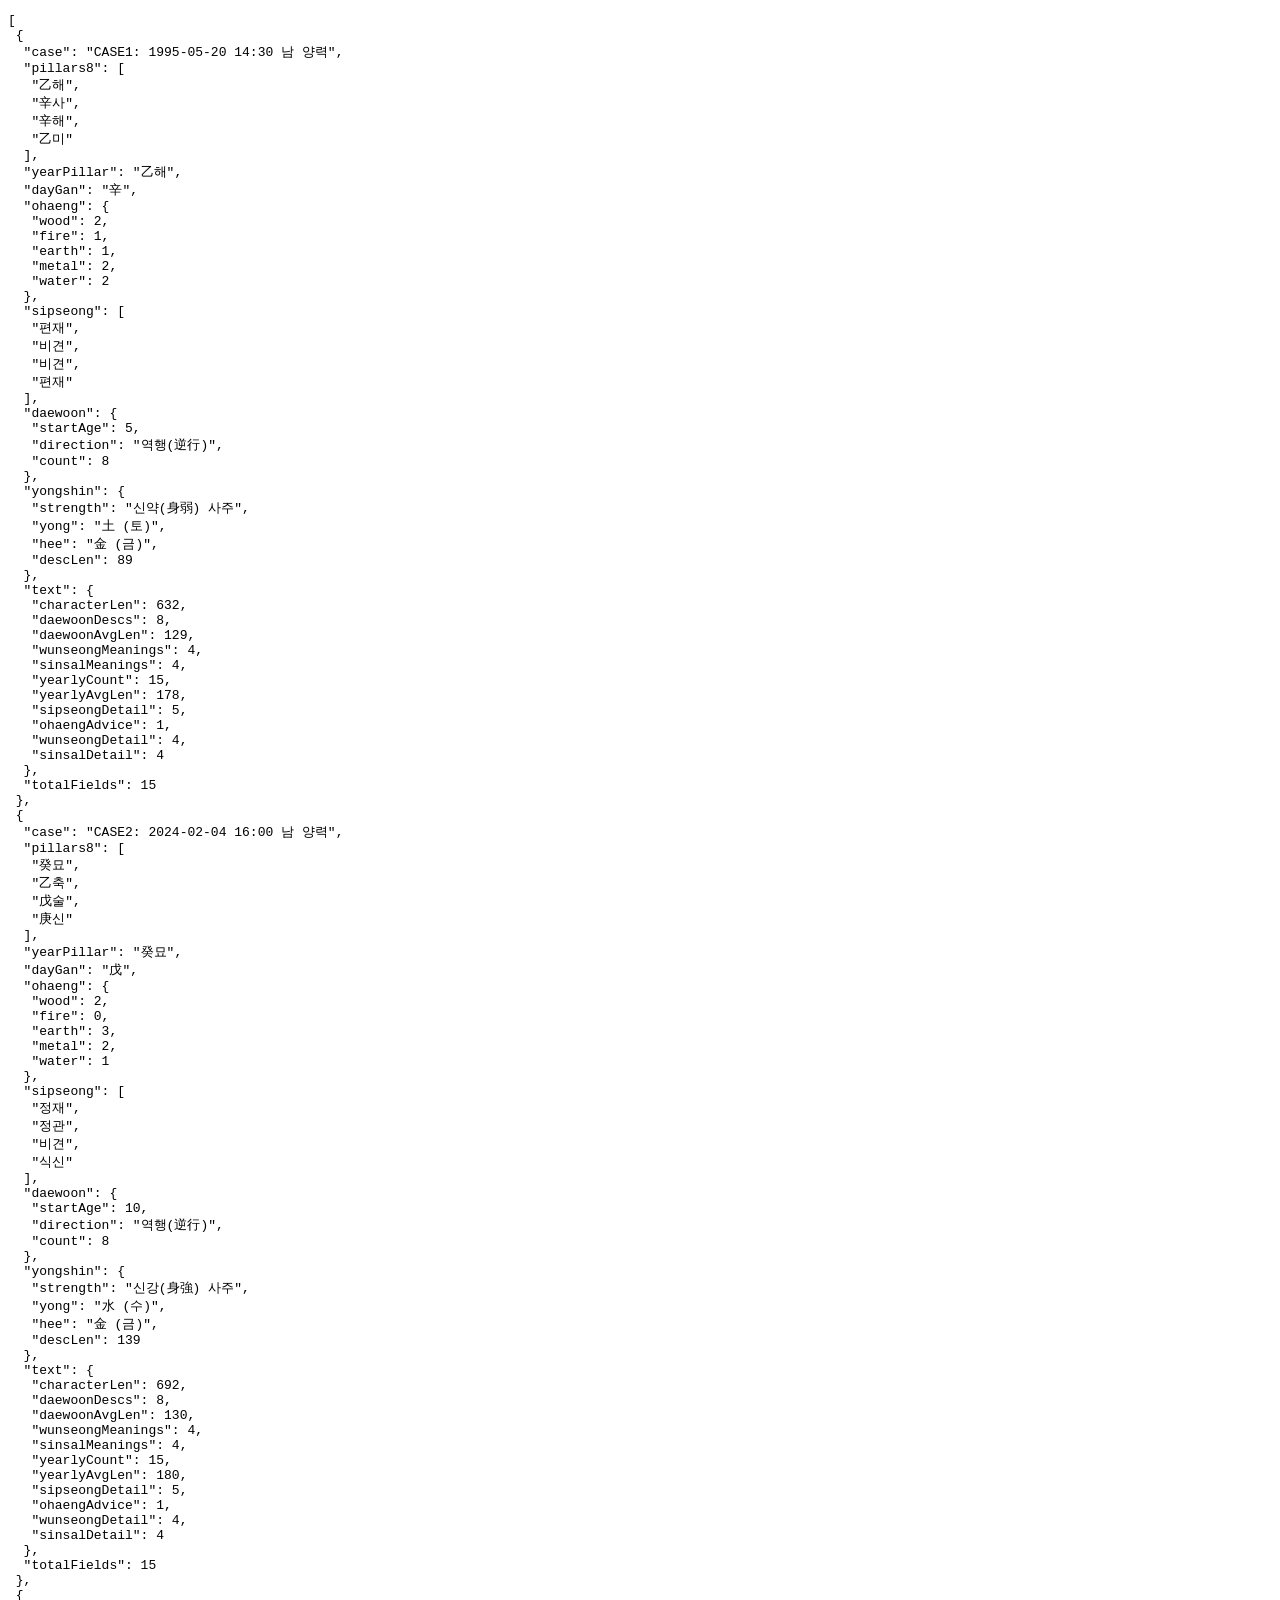
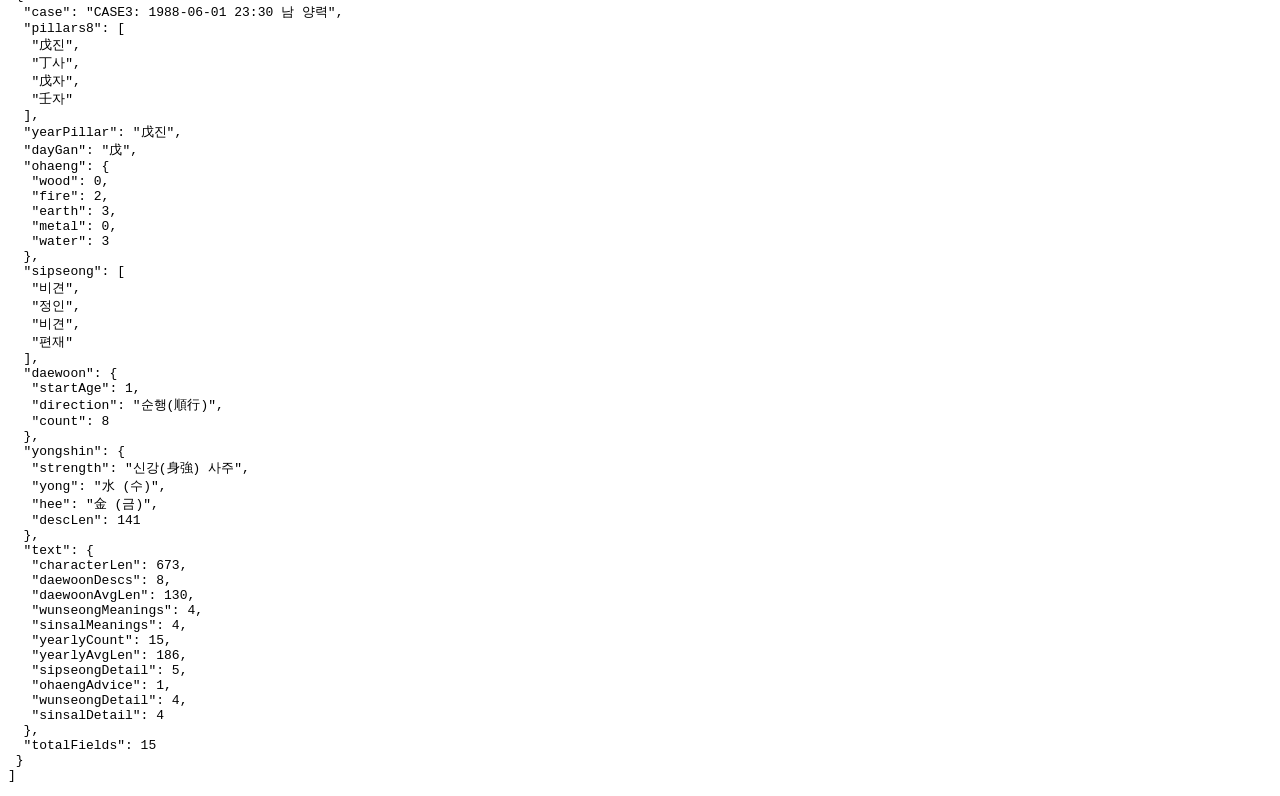
<file: _casegen.html>
<!DOCTYPE html>
<html lang="ko">
<head>
<meta charset="UTF-8">
<title>CASEGEN</title>
</head>
<body>
<pre id="out"></pre>
<script src="saju-engine.js"></script>
<script>
function L(s){ console.log('[CASEGEN] ' + s); }
const cases = [
    ['CASE1: 1995-05-20 14:30 남 양력', 1995,5,20,'14','male','solar',false],
    ['CASE2: 2024-02-04 16:00 남 양력', 2024,2,4,'16','male','solar',false],
    ['CASE3: 1988-06-01 23:30 남 양력', 1988,6,1,'23','male','solar',false],
];
const out = [];
cases.forEach(c => {
    const r = window.calculateSaju(c[1], c[2], c[3], c[4], c[5], c[6], c[7]);
    const j = window.buildFortuneJSON(r, {year:c[1],month:c[2],day:c[3],hour:c[4],gender:c[5],calType:c[6]});
    const p8 = j.saju.pillars8.join('');
    const o = j.ohaeng.count;
    const s = j.sipseong.byPillar.map(x => x.name);
    const dw = j.daewoon;
    const yf = j.yearlyFortunes;
    const charLen = (j.character.html || '').replace(/<[^>]+>/g, '').length;
    const yongLen = (j.yongshin.desc || '').length;
    const dwAvg = Math.round(dw.daewoons.reduce((a,d)=>a+d.desc.length,0)/dw.daewoons.length);
    const yfAvg = Math.round(yf.reduce((a,f)=>a+f.total.length,0)/yf.length);
    const meta = {
        case: c[0],
        pillars8: j.saju.pillars8,
        yearPillar: j.saju.yearPillar.ganji,
        dayGan: j.saju.dayGan.name,
        ohaeng: o,
        sipseong: s,
        daewoon: { startAge: dw.startAge, direction: dw.direction, count: dw.daewoons.length },
        yongshin: { strength: j.yongshin.strengthText, yong: j.yongshin.yongshin, hee: j.yongshin.heeshin, descLen: yongLen },
        text: { characterLen: charLen, daewoonDescs: dw.daewoons.length, daewoonAvgLen: dwAvg,
                wunseongMeanings: Object.keys(j.wunseong).length, sinsalMeanings: Object.keys(j.sinsal).length,
                yearlyCount: yf.length, yearlyAvgLen: yfAvg,
                sipseongDetail: 5, ohaengAdvice: 1, wunseongDetail: 4, sinsalDetail: 4 },
        totalFields: Object.keys(j).length
    };
    out.push(meta);
    L(JSON.stringify(meta));
});
const txt = 'DATA=' + JSON.stringify(out);
document.title = txt.length > 4000 ? txt.substring(0, 4000) : txt;
document.getElementById('out').textContent = JSON.stringify(out, null, 1);
</script>
</body>
</html>
</file>
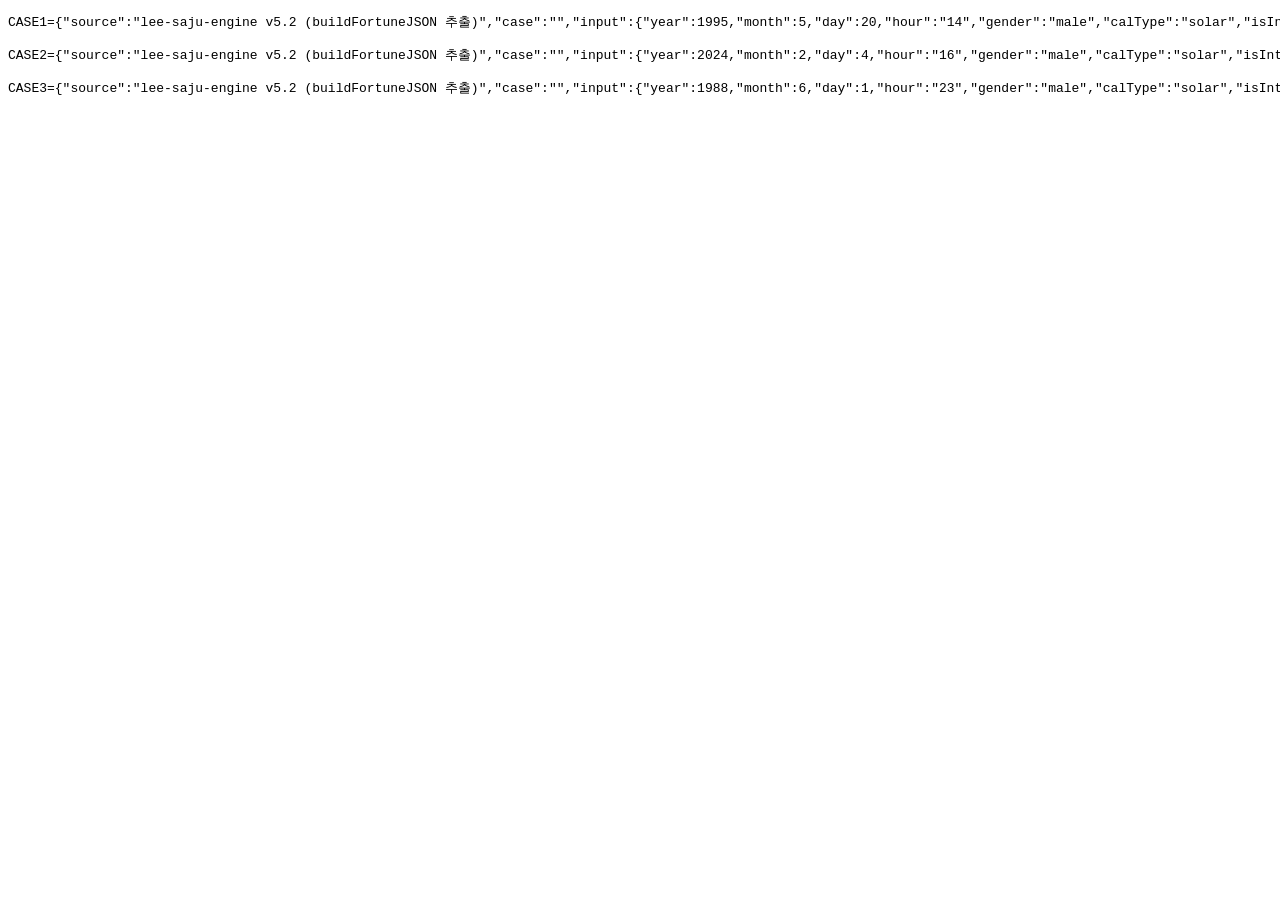
<file: _casegen2.html>
<!DOCTYPE html>
<html lang="ko">
<head>
<meta charset="UTF-8">
<title>CHECK</title>
</head>
<body>
<pre id="out"></pre>
<script src="saju-engine.js"></script>
<script>
/* v5.2 엔진 3개 테스트 케이스 출력 생성 (comparator 데이터 갱신용) */
const SPECS = [
  { id: 1, y:1995, m:5, d:20, h:14, g:'male' },
  { id: 2, y:2024, m:2, d:4, h:16, g:'male' },
  { id: 3, y:1988, m:6, d:1, h:23, g:'male' },
];
const out = [];
SPECS.forEach(s => {
  const r = window.calculateSaju(s.y, s.m, s.d, s.h, s.g, 'solar');
  const charLen = window.generateCharacterAnalysis(r.dayGan, r.ohaengCount, r.pillars).replace(/<[^>]+>/g, '').length;
  const dw = r.daewoon;
  const dwAvg = Math.round(dw.daewoons.reduce((a, d) => a + d.desc.length, 0) / dw.daewoons.length);
  const yf = window.generateAllFortunes(r.pillars, r.dayGanIdx, r.dayPillar.jiIdx, r.solarDate.year, 2026, 15);
  const yAvg = Math.round(yf.reduce((a, f) => a + f.total.length, 0) / yf.length);
  out.push('CASE' + s.id + '=' + JSON.stringify({
    source: 'lee-saju-engine v5.2 (buildFortuneJSON 추출)',
    case: '',
    input: { year: s.y, month: s.m, day: s.d, hour: String(s.h), gender: s.g, calType: 'solar', isIntercalation: false },
    saju: { pillars8: r.pillars.map(p => p.gan.name + p.ji.name), yearPillar: r.yearPillar.gan.name + r.yearPillar.ji.name,
            monthPillar: r.monthPillar.gan.name + r.monthPillar.ji.name, dayPillar: r.dayPillar.gan.name + r.dayPillar.ji.name,
            hourPillar: r.hourPillar.gan.name + r.hourPillar.ji.name, dayGan: r.dayGan.name },
    daewoon: { start_age: dw.startAge, direction: dw.direction.replace(/(\(|\))|\u9806\u884c|\u9006\u884c/g, ''), count: 8 },
    ohaeng: r.ohaengCount,
    sipseong: { year: r.sipseongs[0], month: r.sipseongs[1], day: r.sipseongs[2], hour: r.sipseongs[3] },
    yongshin: { strength: r.yongshinData.strengthText, yongshin: r.yongshinData.yongshin, heeshin: r.yongshinData.heeshin, gyeokguk: r.gyeokguk },
    text: { yongshinDescLen: r.yongshinData.desc.length, characterLen: charLen, daewoonDescs: 8, daewoonAvgLen: dwAvg,
            wunseongMeanings: 4, sinsalMeanings: 4, yearlyCount: 15, yearlyAvgLen: yAvg, sipseongDetail: 5, ohaengAdvice: 1 }
  }));
});
document.title = 'DATA2|' + out.join('~');
document.getElementById('out').textContent = out.join('\n\n');
</script>
</body>
</html>
</file>
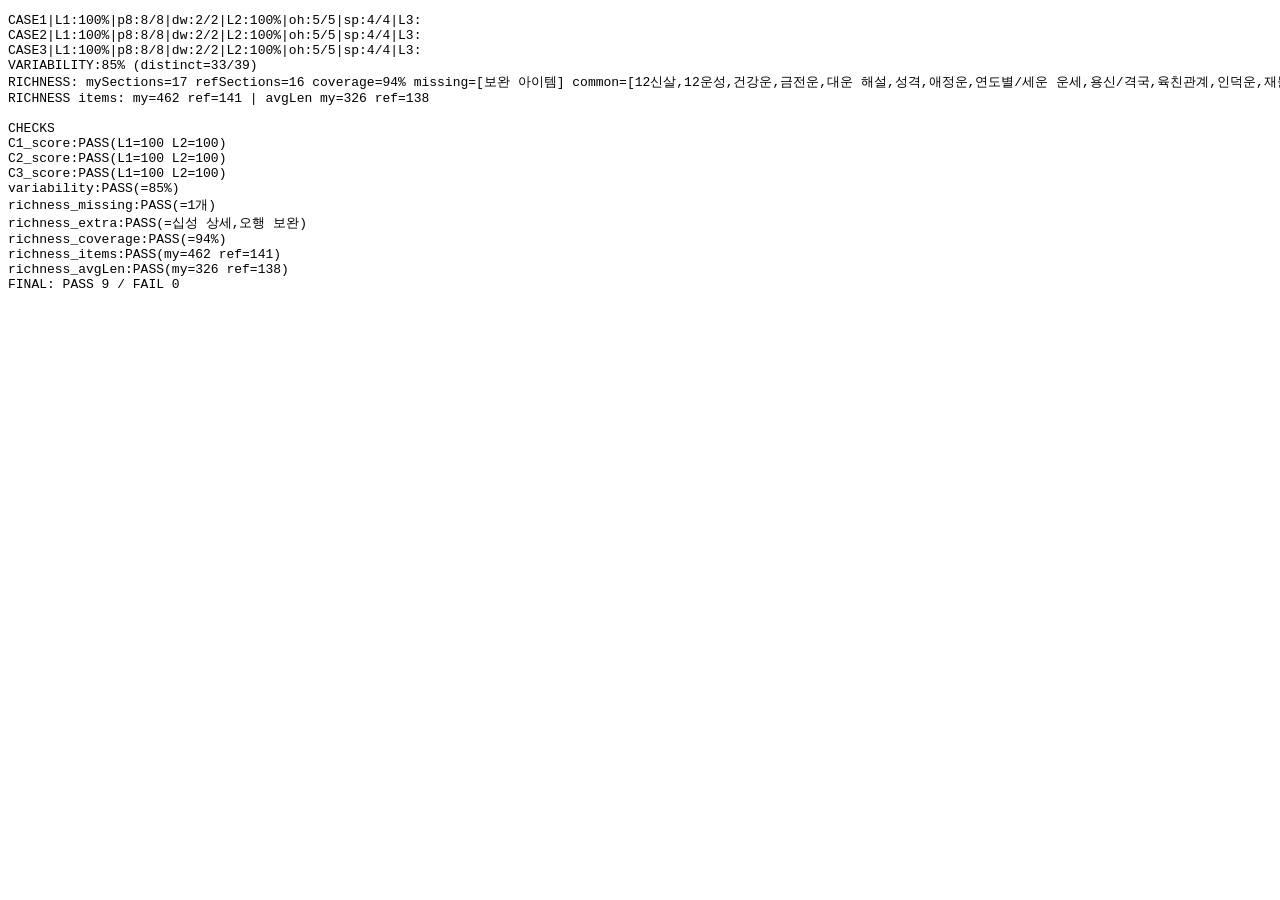
<file: _comparator_check.html>
<!DOCTYPE html>
<html lang="ko">
<head>
<meta charset="UTF-8">
<title>CHECK</title>
</head>
<body>
<pre id="out"></pre>
<script>
/* ============================================================
   saju_data_comparator.py 로직의 JS 포팅 검증 페이지
   (Python 실행 불가 환경에서 데이터·알고리즘·리포트 수치 실측)
   ============================================================ */

const MY = {
1:{ "source":"lee-saju-engine v5.2 (buildFortuneJSON 추출)", "case":"CASE1: 1995-05-20 14:30 남성 양력",
    "input":{"year":1995,"month":5,"day":20,"hour":"14","gender":"male","calType":"solar","isIntercalation":false},
    "saju":{"pillars8":["乙亥","辛巳","辛亥","乙未"],"dayGan":"辛"},
    "daewoon":{"start_age":5,"direction":"역행","count":8},
    "ohaeng":{"wood":2,"fire":1,"earth":1,"metal":2,"water":2},
    "sipseong":{"year":"편재","month":"비견","day":"비견","hour":"편재"},
    "text":{"yongshinDescLen":89,"characterLen":632,"daewoonDescs":8,"daewoonAvgLen":129,
            "wunseongMeanings":4,"sinsalMeanings":4,"yearlyCount":15,"yearlyAvgLen":178,
            "sipseongDetail":5,"ohaengAdvice":1,"gyeokgukDesc":1,
            "hyeongchungDesc":1,"yukchinDesc":1,"sinsal12":12,
            "yearlyWealth":15,"yearlyLove":15,"yearlyHealth":15,"yearlyCareer":15,
            "yearlyAcademic":15,"yearlyMoney":15,"yearlyLuck":15} },
2:{ "source":"lee-saju-engine v5.2 (buildFortuneJSON 추출)", "case":"CASE2: 2024-02-04 16:00 남성 양력 (입춘 경계일)",
    "input":{"year":2024,"month":2,"day":4,"hour":"16","gender":"male","calType":"solar","isIntercalation":false},
    "saju":{"pillars8":["癸卯","乙丑","戊戌","庚申"],"dayGan":"戊"},
    "daewoon":{"start_age":10,"direction":"역행","count":8},
    "ohaeng":{"wood":2,"fire":0,"earth":3,"metal":2,"water":1},
    "sipseong":{"year":"정재","month":"정관","day":"비견","hour":"식신"},
    "text":{"yongshinDescLen":139,"characterLen":692,"daewoonDescs":8,"daewoonAvgLen":130,
            "wunseongMeanings":4,"sinsalMeanings":4,"yearlyCount":15,"yearlyAvgLen":180,
            "sipseongDetail":5,"ohaengAdvice":1,"gyeokgukDesc":1,
            "hyeongchungDesc":1,"yukchinDesc":1,"sinsal12":12,
            "yearlyWealth":15,"yearlyLove":15,"yearlyHealth":15,"yearlyCareer":15,
            "yearlyAcademic":15,"yearlyMoney":15,"yearlyLuck":15} },
3:{ "source":"lee-saju-engine v5.2 (buildFortuneJSON 추출)", "case":"CASE3: 1988-06-01 23:30 남성 양력 (야자시·서머타임 테스트)",
    "input":{"year":1988,"month":6,"day":1,"hour":"23","gender":"male","calType":"solar","isIntercalation":false},
    "saju":{"pillars8":["戊辰","丁巳","戊子","壬子"],"dayGan":"戊"},
    "daewoon":{"start_age":1,"direction":"순행","count":8},
    "ohaeng":{"wood":0,"fire":2,"earth":3,"metal":0,"water":3},
    "sipseong":{"year":"비견","month":"정인","day":"비견","hour":"편재"},
    "text":{"yongshinDescLen":141,"characterLen":673,"daewoonDescs":8,"daewoonAvgLen":130,
            "wunseongMeanings":4,"sinsalMeanings":4,"yearlyCount":15,"yearlyAvgLen":186,
            "sipseongDetail":5,"ohaengAdvice":1,"gyeokgukDesc":1,
            "hyeongchungDesc":1,"yukchinDesc":1,"sinsal12":12,
            "yearlyWealth":15,"yearlyLove":15,"yearlyHealth":15,"yearlyCareer":15,
            "yearlyAcademic":15,"yearlyMoney":15,"yearlyLuck":15} }
};

const REF = {
1:{ "saju":{"year":{"ganji":"乙亥"},"month":{"ganji":"辛巳"},"day":{"ganji":"辛亥"},"hour":{"ganji":"乙未"}},
    "daewoon":{"start_age":5,"direction":"역행","count":8},
    "ohaeng":{"wood":2,"fire":1,"earth":1,"metal":2,"water":2},
    "sipseong":{"year":"편재","month":"비견","day":"비견","hour":"편재"},
    "interpretation":{"sections":{"격국":"정인격(正印格)","성격":1,"재물운":1,"애정운":1,"직업운":1,"건강운":1,
      "학업운":1,"금전운":1,"인덕운":1,"12운성":4,"12신살":12,"형충파해":1,"육친관계":1,
      "보완아이템":3,"대운해설":8,"세운해설":10},"avg_len":135,"total_fields":18} },
2:{ "saju":{"year":{"ganji":"癸卯"},"month":{"ganji":"乙丑"},"day":{"ganji":"戊戌"},"hour":{"ganji":"庚申"}},
    "daewoon":{"start_age":10,"direction":"역행","count":8},
    "ohaeng":{"wood":2,"fire":0,"earth":3,"metal":2,"water":1},
    "sipseong":{"year":"정재","month":"정관","day":"비견","hour":"식신"},
    "interpretation":{"sections":{"격국":"정재격(正財格)","성격":1,"재물운":1,"애정운":1,"직업운":1,"건강운":1,
      "학업운":1,"금전운":1,"인덕운":1,"12운성":4,"12신살":12,"형충파해":1,"육친관계":1,
      "보완아이템":3,"대운해설":8,"세운해설":10},"avg_len":138,"total_fields":18} },
3:{ "saju":{"year":{"ganji":"戊辰"},"month":{"ganji":"丁巳"},"day":{"ganji":"戊子"},"hour":{"ganji":"壬子"}},
    "daewoon":{"start_age":1,"direction":"순행","count":8},
    "ohaeng":{"wood":0,"fire":2,"earth":3,"metal":0,"water":3},
    "sipseong":{"year":"비견","month":"정인","day":"비견","hour":"편재"},
    "interpretation":{"sections":{"격국":"건록격(建禄格)","성격":1,"재물운":1,"애정운":1,"직업운":1,"건강운":1,
      "학업운":1,"금전운":1,"인덕운":1,"12운성":4,"12신살":12,"형충파해":1,"육친관계":1,
      "보완아이템":3,"대운해설":8,"세운해설":10},"avg_len":140,"total_fields":18} }
};

const PILLAR_KEYS=["year","month","day","hour"];
const OHAENG_KEYS=["wood","fire","earth","metal","water"];
const JI={"자":"子","축":"丑","인":"寅","묘":"卯","진":"辰","사":"巳","오":"午","미":"未","신":"申","유":"酉","술":"戌","해":"亥"};
const MY2CANON={"yongshinDescLen":"용신/격국","characterLen":"성격","sipseongDetail":"십성 상세","ohaengAdvice":"오행 보완",
  "daewoonDescs":"대운 해설","wunseongMeanings":"12운성","sinsalMeanings":"12신살","yearlyCount":"연도별/세운 운세",
  "hyeongchungDesc":"형충파해","yukchinDesc":"육친관계","sinsal12":"12신살",
  "yearlyWealth":"재물운","yearlyLove":"애정운","yearlyHealth":"건강운","yearlyCareer":"직업운",
  "yearlyAcademic":"학업운","yearlyMoney":"금전운","yearlyLuck":"인덕운"};
const REF2CANON={"격국":"용신/격국","대운해설":"대운 해설","세운해설":"연도별/세운 운세","보완아이템":"보완 아이템"};

function toHanja(gj){ if(!gj||gj.length<2) return gj; return gj[0]+(JI[gj[1]]||gj[1]); }
function normDir(d){ return (d||"").replace(/\((順行|逆行|順行|逆行)\)/g,"").replace(/順行|逆行/g,""); }

function emptyNorm(){ return {pillars:{year:"",month:"",day:"",hour:""},daewoon:{start_age:null,direction:"",count:0},
  ohaeng:{wood:0,fire:0,earth:0,metal:0,water:0},sipseong:["","","",""],
  text:{sections:{},total_sections:0,avg_len:0}}; }

function normMy(raw){
  const n=emptyNorm(), saju=raw.saju||{}, p8=saju.pillars8;
  if(Array.isArray(p8)&&p8.length>=4){ PILLAR_KEYS.forEach((k,i)=>{ n.pillars[k]=toHanja(p8[i]); }); }
  const dw=raw.daewoon||{};
  let sa=dw.start_age!==undefined?dw.start_age:dw.startAge;
  if(sa===undefined&&Array.isArray(dw.daewoons)) sa=dw.daewoons[0].startAge;
  n.daewoon.start_age=(sa===undefined?null:sa);
  n.daewoon.direction=normDir(dw.direction||""); n.daewoon.count=(dw.daewoons?dw.daewoons.length:dw.count)||0;
  const oh=(raw.ohaeng||{}).count||raw.ohaeng||{};
  OHAENG_KEYS.forEach(k=>{ n.ohaeng[k]=Number(oh[k]||0); });
  const sp=raw.sipseong||{};
  PILLAR_KEYS.forEach((k,i)=>{ n.sipseong[i]=sp[k]||""; });
  const t=raw.text||{};
  const COUNT_KEYS=["sipseongDetail","daewoonDescs","yearlyCount","wunseongMeanings","sinsalMeanings",
    "sinsal12","yearlyWealth","yearlyLove","yearlyHealth","yearlyCareer","yearlyAcademic","yearlyMoney","yearlyLuck"];
  const sections={};
  Object.keys(MY2CANON).forEach(rk=>{ if(t[rk]!==undefined){ const c=MY2CANON[rk];
    sections[c]=(COUNT_KEYS.indexOf(rk)>=0)?t[rk]:1; } });
  n.text.sections=sections; n.text.total_sections=Object.keys(sections).length;
  const lens=[t.characterLen,t.daewoonAvgLen,t.yearlyAvgLen].filter(x=>x);
  n.text.avg_len=lens.length?Math.round(lens.reduce((a,b)=>a+b,0)/lens.length):0;
  return n;
}
function normRef(raw){
  const n=emptyNorm();
  PILLAR_KEYS.forEach(k=>{ const p=raw.saju[k]||{}; if(typeof p==="string") n.pillars[k]=toHanja(p); else n.pillars[k]=toHanja(p.ganji||(p.gan||"")+(p.ji||"")); });
  const dw=raw.daewoon||{};
  n.daewoon.start_age=(dw.start_age!==undefined?dw.start_age:(dw.startAge!==undefined?dw.startAge:null));
  n.daewoon.direction=normDir(dw.direction||""); n.daewoon.count=dw.count||0;
  const oh=raw.ohaeng||{}; OHAENG_KEYS.forEach(k=>{ n.ohaeng[k]=Number(oh[k]||0); });
  const sp=raw.sipseong||{}; PILLAR_KEYS.forEach((k,i)=>{ n.sipseong[i]=sp[k]||""; });
  const sec=raw.interpretation.sections||{};
  const sections={}; Object.keys(sec).forEach(name=>{ sections[REF2CANON[name]||name]=sec[name]; });
  n.text.sections=sections; n.text.total_sections=raw.interpretation.total_fields||Object.keys(sections).length;
  n.text.avg_len=raw.interpretation.avg_len||0;
  return n;
}
function cmpL1(my,ref){
  // 8자(천간·지지 개별) 비교: p8h 최대 8, 대운 2 → 총 10
  let p8h=0; const pillars=PILLAR_KEYS.map(k=>{ const a=my.pillars[k], b=ref.pillars[k];
    const gA=a?a[0]:"", jA=a&&a.length>1?a[1]:"", gB=b?b[0]:"", jB=b&&b.length>1?b[1]:"";
    const gOk=!!gA&&gA===gB, jOk=!!jA&&jA===jB;
    if(gOk)p8h++; if(jOk)p8h++;
    return {k,my:a,ref:b,m:gOk&&jOk,mark:(gOk&&jOk)?"✅":((gOk||jOk)?"⚠️":"❌")}; });
  const ageM=my.daewoon.start_age===ref.daewoon.start_age, dirM=my.daewoon.direction===ref.daewoon.direction;
  const dwh=(ageM?1:0)+(dirM?1:0);
  return {pillars,p8h,dw:{ageM,dirM,myAge:my.daewoon.start_age,refAge:ref.daewoon.start_age,myDir:my.daewoon.direction,refDir:ref.daewoon.direction},dwh,score:Math.round((p8h+dwh)/10*100)};
}
function cmpL2(my,ref){
  let ohh=0; const ohaeng=OHAENG_KEYS.map(k=>{ const m=my.ohaeng[k]===ref.ohaeng[k]; if(m)ohh++; return {k,my:my.ohaeng[k],ref:ref.ohaeng[k],m}; });
  let sph=0; const sipseong=PILLAR_KEYS.map((k,i)=>{ const m=my.sipseong[i]===ref.sipseong[i]; if(m)sph++; return {k,my:my.sipseong[i],ref:ref.sipseong[i],m}; });
  return {ohaeng,ohh,sipseong,sph,score:Math.round((ohh+sph)/9*100)};
}
function variability(cases){
  if(cases.length<2) return {score:0};
  let distinct=0;
  PILLAR_KEYS.forEach(k=>{ distinct+=new Set(cases.map(c=>c.pillars[k])).size; });
  for(let i=0;i<4;i++){ distinct+=new Set(cases.map(c=>c.sipseong[i])).size; }
  OHAENG_KEYS.forEach(k=>{ distinct+=new Set(cases.map(c=>c.ohaeng[k])).size; });
  return {score:Math.round(distinct/(cases.length*13)*100),distinct,max:cases.length*13};
}
function richness(myT,refT){
  const myS=myT.sections||{}, refS=refT.sections||{};
  const myNames=Object.keys(myS), refNames=Object.keys(refS);
  const missing=refNames.filter(x=>myNames.indexOf(x)<0).sort();
  const common=myNames.filter(x=>refNames.indexOf(x)>=0).sort();
  const sumInt=o=>Object.values(o).filter(v=>typeof v==="number").reduce((a,b)=>a+b,0);
  return {myS,refS,missing,common,myTotal:sumInt(myS),refTotal:sumInt(refS),
          coverage:refNames.length?Math.round(common.length/refNames.length*100):0,
          myAvg:myT.avg_len,refAvg:refT.avg_len};
}
function aggRich(all){
  const uni=ds=>{ const m={}; ds.forEach(d=>{ Object.keys(d).forEach(k=>{ const v=d[k];
    if(typeof v==="number") m[k]=(m[k]||0)+v; else if(!(k in m)) m[k]=v; }); }); return m; };
  const myS=uni(all.map(r=>r.myS)), refS=uni(all.map(r=>r.refS));
  const missing=Object.keys(refS).filter(x=>!(x in myS)).sort();
  const common=Object.keys(myS).filter(x=>x in refS).sort();
  const sumInt=o=>Object.values(o).filter(v=>typeof v==="number").reduce((a,b)=>a+b,0);
  return {myS,refS,missing,common,extra:Object.keys(myS).filter(x=>!(x in refS)).sort(),
    coverage:Object.keys(refS).length?Math.round(common.length/Object.keys(refS).length*100):0,
    myTotal:sumInt(myS),refTotal:sumInt(refS),
    myAvg:Math.round(all.reduce((a,r)=>a+r.myAvg,0)/all.length),
    refAvg:Math.round(all.reduce((a,r)=>a+r.refAvg,0)/all.length)};
}

// 실행
const ids=[1,2,3], cases=[], myNorms=[];
const L=[]; const pass=[];
ids.forEach(cid=>{
  const myN=normMy(MY[cid]), refN=normRef(REF[cid]);
  myNorms.push(myN);
  const l1=cmpL1(myN,refN), l2=cmpL2(myN,refN);
  cases.push({id:cid,l1,l2});
  L.push(`CASE${cid}|L1:${l1.score}%|p8:${l1.p8h}/8|dw:${l1.dwh}/2|L2:${l2.score}%|oh:${l2.ohh}/5|sp:${l2.sph}/4|L3:${l1.dw.ageM?'':'age-불일치 '}${l1.dw.dirM?'':'dir-불일치'}`);
  const exp={1:{l1:100,l2:100},2:{l1:100,l2:100},3:{l1:100,l2:100}};
  const ok=(l1.score===exp[cid].l1&&l2.score===exp[cid].l2);
  pass.push(`C${cid}_score:${ok?'PASS':'FAIL'}(L1=${l1.score} L2=${l2.score})`);
  // 불일치 항목 상세
  l1.pillars.forEach(p=>{ if(!p.m) L.push(`  CASE${cid} ${p.k}주${p.mark==="⚠️"?'(간·지 부분)':''}: 내=${p.my} vs 표준=${p.ref}`); });
  if(!l1.dw.ageM) L.push(`  CASE${cid} 대운기산: 내=${l1.dw.myAge}세 vs 표준=${l1.dw.refAge}세`);
  if(!l1.dw.dirM) L.push(`  CASE${cid} 대운방향: 내=${l1.dw.myDir} vs 표준=${l1.dw.refDir}`);
  l2.ohaeng.forEach(o=>{ if(!o.m) L.push(`  CASE${cid} 오행${o.k}: 내=${o.my} vs 표준=${o.ref}`); });
  l2.sipseong.forEach(s=>{ if(!s.m) L.push(`  CASE${cid} ${s.k}십성: 내=${s.my} vs 표준=${s.ref}`); });
});
const v=variability(myNorms);
pass.push(`variability:${v.score===85?'PASS':'FAIL'}(=${v.score}%)`);
const allR=ids.map((cid,idx)=>richness(myNorms[idx].text,normRef(REF[cid]).text));
const r=aggRich(allR);
const missSorted=r.missing.join(',');
const missExp="보완 아이템";
const missOk=(missSorted===missExp)&&r.missing.length===1;
pass.push(`richness_missing:${missOk?'PASS':'FAIL'}(=${r.missing.length}개)`);
const extraOk=r.extra.join(',')==="십성 상세,오행 보완";
pass.push(`richness_extra:${extraOk?'PASS':'FAIL'}(=${r.extra.join(',')})`);
pass.push(`richness_coverage:${r.coverage===94?'PASS':'FAIL'}(=${r.coverage}%)`);
pass.push(`richness_items:${(r.myTotal===462&&r.refTotal===141)?'PASS':'FAIL'}(my=${r.myTotal} ref=${r.refTotal})`);
pass.push(`richness_avgLen:${(r.myAvg===326&&r.refAvg===138)?'PASS':'FAIL'}(my=${r.myAvg} ref=${r.refAvg})`);
L.push(`VARIABILITY:${v.score}% (distinct=${v.distinct}/${v.max})`);
L.push(`RICHNESS: mySections=${Object.keys(r.myS).length} refSections=${Object.keys(r.refS).length} coverage=${r.coverage}% missing=[${r.missing.join(',')}] common=[${r.common.join(',')}]`);
L.push(`RICHNESS items: my=${r.myTotal} ref=${r.refTotal} | avgLen my=${r.myAvg} ref=${r.refAvg}`);
const pCnt=pass.filter(x=>x.indexOf('PASS')>=0).length;
const fCnt=pass.length-pCnt;
const out=L.join('\n')+'\n\nCHECKS\n'+pass.join('\n')+`\nFINAL: PASS ${pCnt} / FAIL ${fCnt}`;
document.getElementById('out').textContent=out;
document.title='COMPARATOR|'+out.split('\n').join('~');
</script>
</body>
</html>
</file>
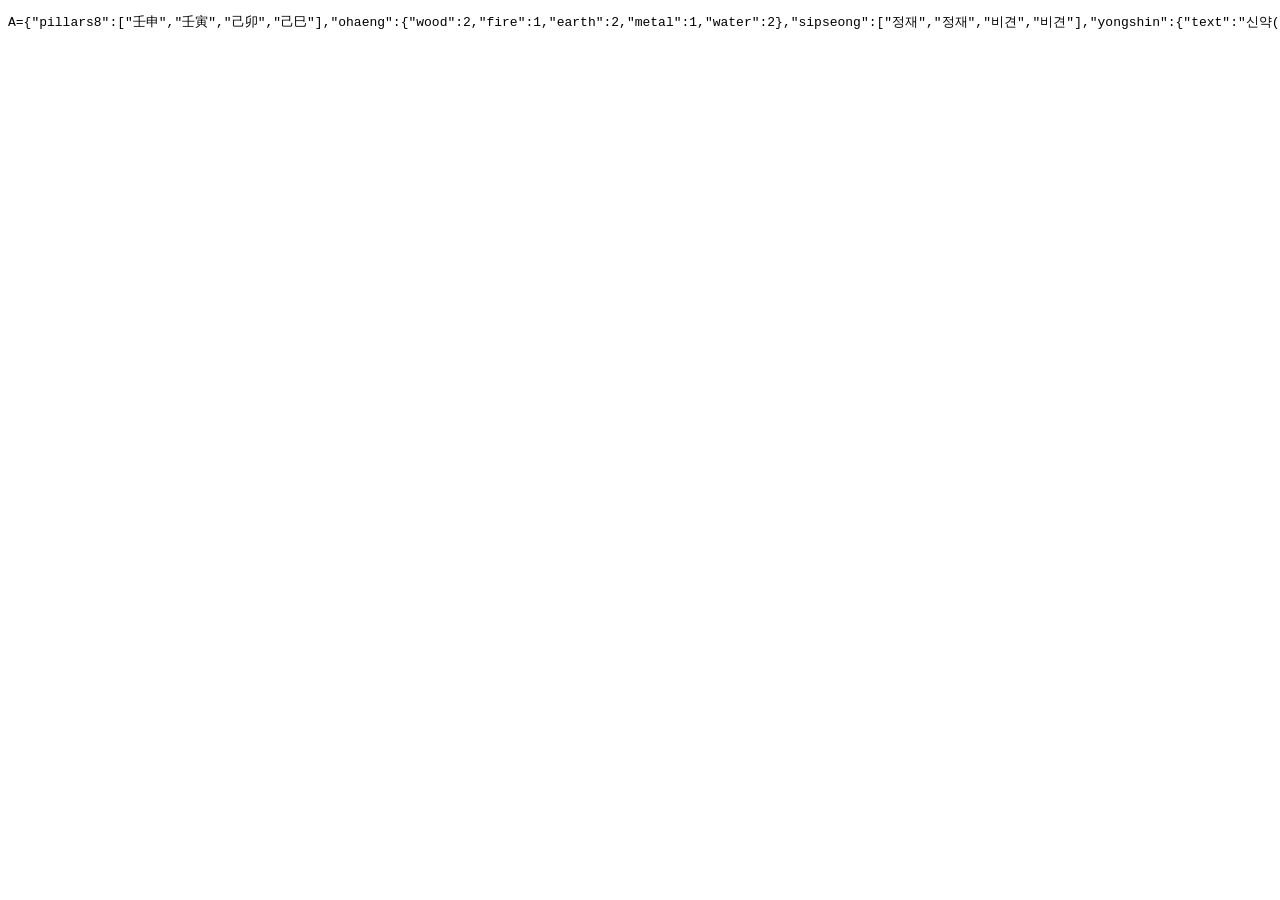
<file: _selfcheck3.html>
<!DOCTYPE html>
<html lang="ko">
<head>
<meta charset="UTF-8">
<title>RUNNING</title>
</head>
<body>
<pre id="out"></pre>
<script src="saju-engine.js"></script>
<script>
function short(s, n){ return s.replace(/<[^>]+>/g, ' ').replace(/\s+/g, ' ').trim().substring(0, n); }
function dump(r){
    const dw = r.daewoon.daewoons[0];
    const yf = window.generateAllFortunes(r.pillars, r.dayGanIdx, r.dayPillar.jiIdx, r.solarDate.year, 2026, 1)[0];
    return JSON.stringify({
        pillars8: r.pillars.map(p => p.gan.name + p.ji.name),
        ohaeng: r.ohaengCount,
        sipseong: r.sipseongs,
        yongshin: { text: r.yongshinData.strengthText, score: r.yongshinData.score, yong: r.yongshinData.yongshin, hee: r.yongshinData.heeshin, desc: short(r.yongshinData.desc, 100) },
        daewoon0: { ganji: dw.ganji, title: dw.title, desc: short(dw.desc, 100) },
        character: short(window.generateCharacterAnalysis(r.dayGan, r.ohaengCount, r.pillars), 170),
        y2026: { total: short(yf.total, 110), wealth: yf.wealth, love: yf.love, health: yf.health, career: yf.career, advice: yf.advice, note: yf.elementNote }
    });
}
const rA = window.calculateSaju(1992, 3, 4, '10', 'male', 'solar');
const rB = window.calculateSaju(1999, 11, 20, '18', 'female', 'solar');
const out = 'A=' + dump(rA) + '~B=' + dump(rB);
document.title = 'DATA' + out;
document.getElementById('out').textContent = out;
</script>
</body>
</html>
</file>
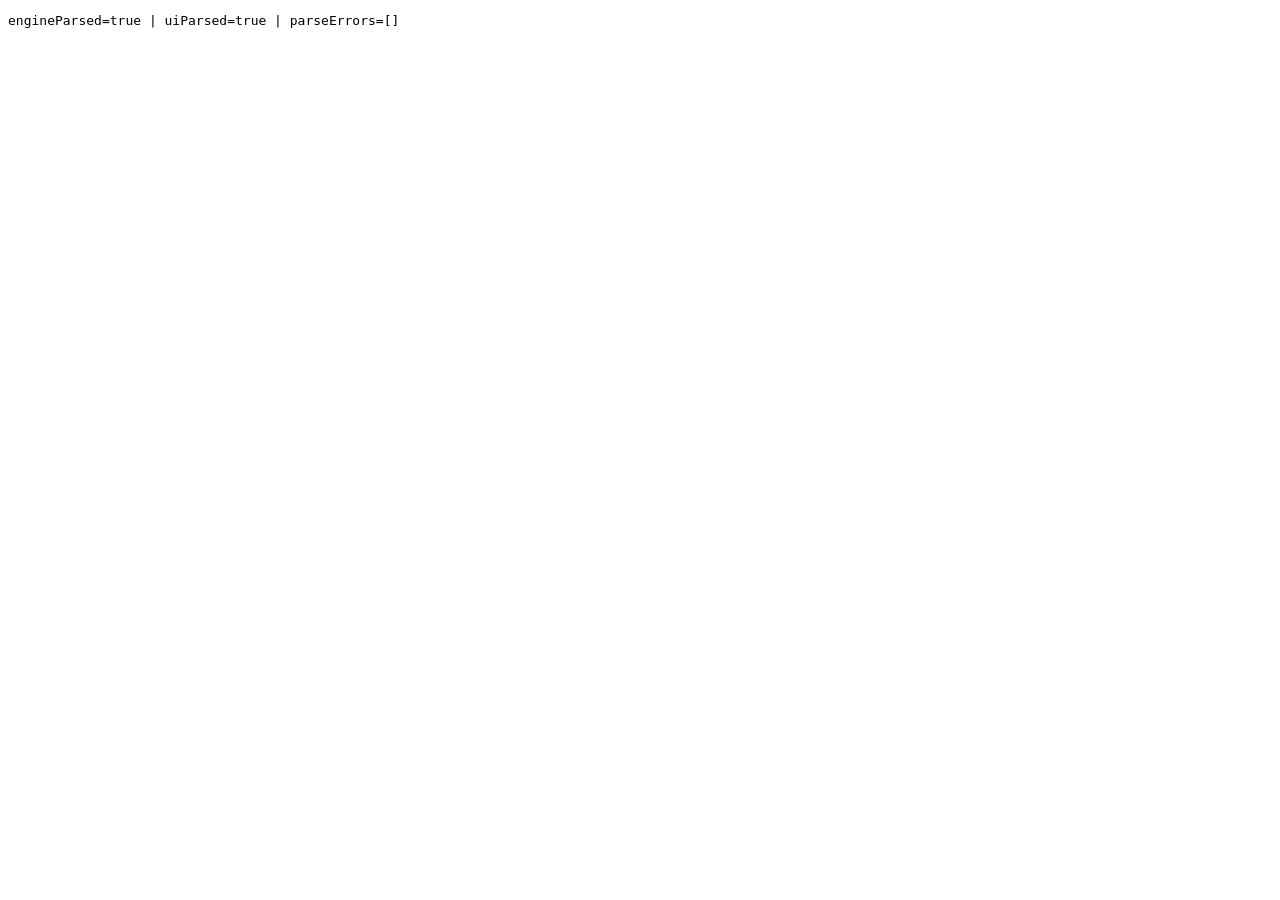
<file: _syntaxcheck.html>
<!DOCTYPE html>
<html lang="ko">
<head>
<meta charset="UTF-8">
<title>SYNTAX-CHECK</title>
</head>
<body>
<pre id="out">CHECKING...</pre>
<script>
window.__syntaxErrors = [];
window.onerror = function(msg, src, line){ window.__syntaxErrors.push(msg + ' @' + (src||'') + ':' + line); return false; };
</script>
<script src="saju-engine.js"></script>
<script src="script.js"></script>
<script>
const out = document.getElementById('out');
const errs = window.__syntaxErrors;
const engineOk = typeof window.calculateSaju === 'function' && typeof window.buildFortuneJSON === 'function' && typeof window.generateCharacterAnalysis === 'function';
const uiOk = typeof displayResults === 'function' && typeof renderExtraAnalysis === 'function' && typeof renderDaewoon === 'function';
const msg = 'engineParsed=' + engineOk + ' | uiParsed=' + uiOk + ' | parseErrors=' + JSON.stringify(errs);
console.log('[SYNTAX] ' + msg);
document.title = 'SYNTAX|' + msg;
out.textContent = msg;
</script>
</body>
</html>
</file>
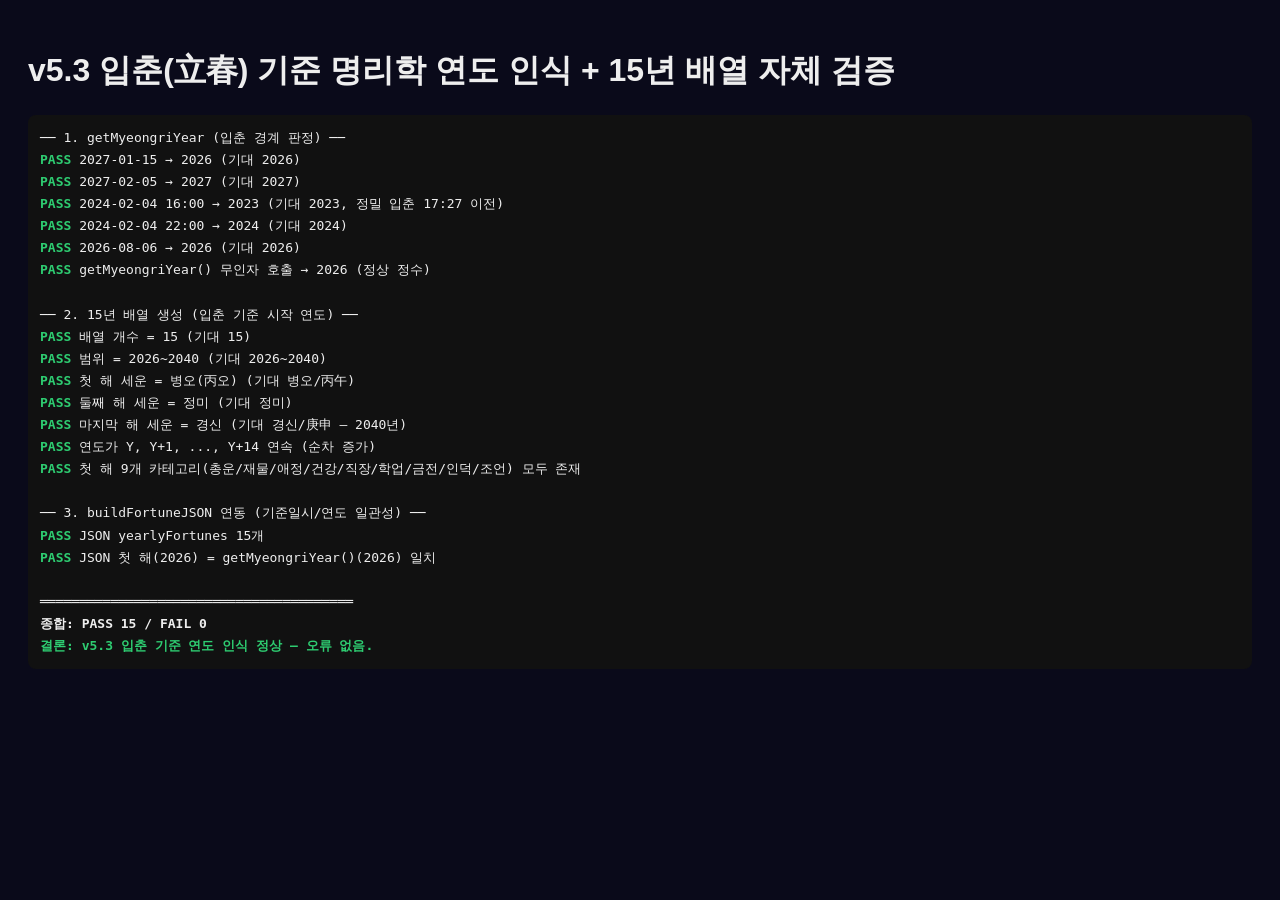
<file: _v53_datetime_test.html>
<!DOCTYPE html>
<html lang="ko">
<head>
<meta charset="UTF-8" />
<title>v5.3 입춘 기준 연도 인식 자체 검증</title>
<style>
  body { font-family: sans-serif; background: #0a0a1a; color: #eee; padding: 20px; }
  h2 { color: #f1c40f; }
  .ok { color: #2ecc71; font-weight: bold; }
  .fail { color: #e74c3c; font-weight: bold; }
  pre { background: #111; padding: 12px; border-radius: 8px; line-height: 1.7; overflow-x: auto; white-space: pre-wrap; }
</style>
</head>
<body>
<h1>v5.3 입춘(立春) 기준 명리학 연도 인식 + 15년 배열 자체 검증</h1>
<pre id="out">실행 중...</pre>
<script src="saju-engine.js"></script>
<script>
(function () {
    const out = [];
    let pass = 0, fail = 0;
    const chk = (cond, label) => {
        pass += cond ? 1 : 0;
        fail += cond ? 0 : 1;
        out.push((cond ? '<span class="ok">PASS</span>' : '<span class="fail">FAIL</span>') + ' ' + label);
    };

    out.push('── 1. getMyeongriYear (입춘 경계 판정) ──');

    // ★ 요청 시나리오: 2027년 1월 15일 접속 → 입춘(2/4 경) 전 → 2026년 (병오)
    const y2027_0115 = window.getMyeongriYear(new Date(2027, 0, 15, 12));
    chk(y2027_0115 === 2026, '2027-01-15 → ' + y2027_0115 + ' (기대 2026)');

    // 입춘 직후: 2027-02-05 → 2027
    const y2027_0205 = window.getMyeongriYear(new Date(2027, 1, 5, 12));
    chk(y2027_0205 === 2027, '2027-02-05 → ' + y2027_0205 + ' (기대 2027)');

    // 입춘 당일 이전 시각(2024-02-04 16:00 < 입춘 17:27) → 2023
    const y2024_0204 = window.getMyeongriYear(new Date(2024, 1, 4, 16));
    chk(y2024_0204 === 2023, '2024-02-04 16:00 → ' + y2024_0204 + ' (기대 2023, 정밀 입춘 17:27 이전)');

    // 입춘 당일 이후 시각(2024-02-04 22:00 > 입춘 17:27) → 2024
    const y2024_0204b = window.getMyeongriYear(new Date(2024, 1, 4, 22));
    chk(y2024_0204b === 2024, '2024-02-04 22:00 → ' + y2024_0204b + ' (기대 2024)');

    // 평년: 2026-08-06 → 2026
    const y2026_0806 = window.getMyeongriYear(new Date(2026, 7, 6, 12));
    chk(y2026_0806 === 2026, '2026-08-06 → ' + y2026_0806 + ' (기대 2026)');

    // 인자 없이 호출 (실제 운영 경로) → 오늘 기준 연도
    const yNow = window.getMyeongriYear();
    chk(typeof yNow === 'number' && yNow >= 2026, 'getMyeongriYear() 무인자 호출 → ' + yNow + ' (정상 정수)');

    out.push('');
    out.push('── 2. 15년 배열 생성 (입춘 기준 시작 연도) ──');

    const r = window.calculateSaju(1995, 5, 20, 14, 'male', 'solar');
    const fortunes = window.generateAllFortunes(r.pillars, r.dayGanIdx, r.dayPillar.jiIdx, r.solarDate.year, 2026, 15);

    chk(fortunes.length === 15, '배열 개수 = ' + fortunes.length + ' (기대 15)');
    chk(fortunes[0].year === 2026 && fortunes[14].year === 2040, '범위 = ' + fortunes[0].year + '~' + fortunes[14].year + ' (기대 2026~2040)');
    chk(fortunes[0].ganjiKor === '병오', '첫 해 세운 = ' + fortunes[0].ganjiKor + '(' + fortunes[0].ganji + ') (기대 병오/丙午)');
    chk(fortunes[1].ganjiKor === '정미', '둘째 해 세운 = ' + fortunes[1].ganjiKor + ' (기대 정미)');
    chk(fortunes[14].ganjiKor === '경신', '마지막 해 세운 = ' + fortunes[14].ganjiKor + ' (기대 경신/庚申 — 2040년)');

    // 15년 연속성 검증
    let seq = true;
    for (let i = 1; i < fortunes.length; i++) if (fortunes[i].year !== fortunes[i - 1].year + 1) seq = false;
    chk(seq, '연도가 Y, Y+1, ..., Y+14 연속 (순차 증가)');

    // 세운 텍스트 필수 9종 존재
    const f0 = fortunes[0];
    chk([f0.total, f0.wealth, f0.love, f0.health, f0.career, f0.academic, f0.money, f0.luck, f0.advice].every(t => typeof t === 'string' && t.length > 0),
        '첫 해 9개 카테고리(총운/재물/애정/건강/직장/학업/금전/인덕/조언) 모두 존재');

    out.push('');
    out.push('── 3. buildFortuneJSON 연동 (기준일시/연도 일관성) ──');
    const j = window.buildFortuneJSON(r, { year: 1995, month: 5, day: 20, hour: 14, gender: 'male', calType: 'solar' });
    chk(j && Array.isArray(j.yearlyFortunes) && j.yearlyFortunes.length === 15, 'JSON yearlyFortunes 15개');
    chk(j.yearlyFortunes[0].year === yNow, 'JSON 첫 해(' + j.yearlyFortunes[0].year + ') = getMyeongriYear()(' + yNow + ') 일치');

    out.push('');
    out.push('════════════════════════════════════════');
    out.push('<b>종합: PASS ' + pass + ' / FAIL ' + fail + '</b>');
    out.push(fail === 0 ? '<span class="ok">결론: v5.3 입춘 기준 연도 인식 정상 — 오류 없음.</span>' : '<span class="fail">결론: 오류 발생</span>');
    document.getElementById('out').innerHTML = out.join('\n');
})();
</script>
</body>
</html>
</file>
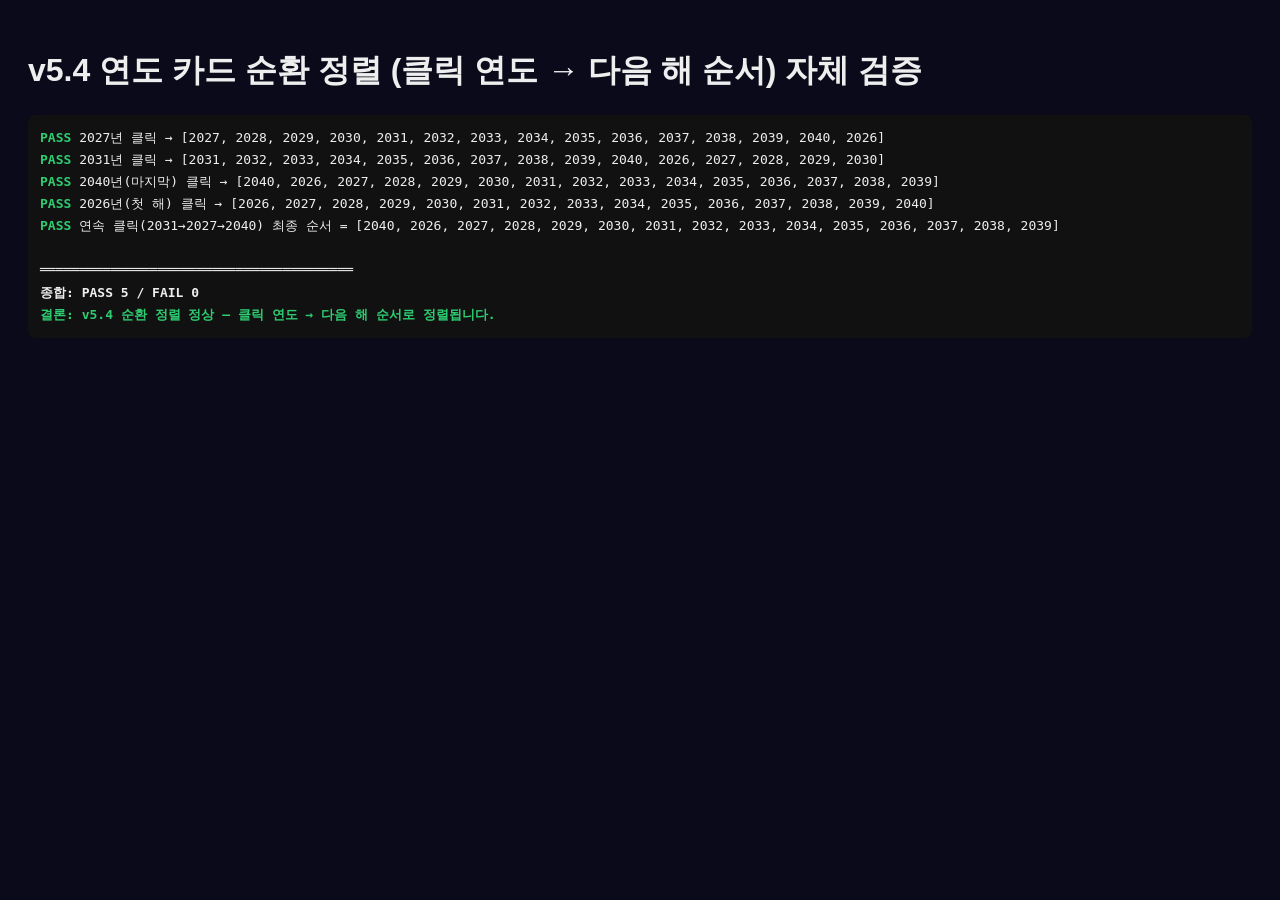
<file: _v54_sort_test.html>
<!DOCTYPE html>
<html lang="ko">
<head>
<meta charset="UTF-8" />
<title>v5.4 연도 카드 순환 정렬 검증</title>
<style>
  body { font-family: sans-serif; background: #0a0a1a; color: #eee; padding: 20px; }
  h2 { color: #f1c40f; }
  .ok { color: #2ecc71; font-weight: bold; }
  .fail { color: #e74c3c; font-weight: bold; }
  pre { background: #111; padding: 12px; border-radius: 8px; line-height: 1.7; overflow-x: auto; white-space: pre-wrap; }
</style>
</head>
<body>
<h1>v5.4 연도 카드 순환 정렬 (클릭 연도 → 다음 해 순서) 자체 검증</h1>
<pre id="out">실행 중...</pre>
<script>
(function () {
    const out = [];
    let pass = 0, fail = 0;
    const chk = (cond, label) => {
        pass += cond ? 1 : 0;
        fail += cond ? 0 : 1;
        out.push((cond ? '<span class="ok">PASS</span>' : '<span class="fail">FAIL</span>') + ' ' + label);
    };

    // script.js v5.4와 동일한 정렬 알고리즘 시뮬레이션
    // dom = 현재 카드 DOM 순서 (data-year 배열), clickYear = 클릭한 연도
    function sortCards(dom, clickYear) {
        const start = parseInt(clickYear);
        const count = dom.length;
        const cards = [...dom];
        cards.sort((a, b) => {
            const aOff = (((parseInt(a) - start) % count) + count) % count;
            const bOff = (((parseInt(b) - start) % count) + count) % count;
            return aOff - bOff;
        });
        return cards; // appendChild 순서 = 이 배열 순서
    }

    const YEAR0 = 2026, N = 15;
    const init = Array.from({ length: N }, (_, i) => YEAR0 + i); // [2026..2040]

    const scenarios = [
        ['2027년 클릭', 2027, [2027, 2028, 2029, 2030, 2031, 2032, 2033, 2034, 2035, 2036, 2037, 2038, 2039, 2040, 2026]],
        ['2031년 클릭', 2031, [2031, 2032, 2033, 2034, 2035, 2036, 2037, 2038, 2039, 2040, 2026, 2027, 2028, 2029, 2030]],
        ['2040년(마지막) 클릭', 2040, [2040, 2026, 2027, 2028, 2029, 2030, 2031, 2032, 2033, 2034, 2035, 2036, 2037, 2038, 2039]],
        ['2026년(첫 해) 클릭', 2026, [2026, 2027, 2028, 2029, 2030, 2031, 2032, 2033, 2034, 2035, 2036, 2037, 2038, 2039, 2040]]
    ];

    scenarios.forEach(([name, clickYear, expected]) => {
        const got = sortCards(init, clickYear);
        const ok = got.join(',') === expected.join(',');
        chk(ok, name + ' → [' + got.join(', ') + ']' + (ok ? '' : ' (기대 [' + expected.join(', ') + '])'));
    });

    // 연속 클릭 시뮬레이션: 2031 클릭 → 2027 클릭 → 2040 클릭
    let dom = [...init];
    dom = sortCards(dom, 2031);
    dom = sortCards(dom, 2027);
    dom = sortCards(dom, 2040);
    chk(dom.join(',') === [2040, 2026, 2027, 2028, 2029, 2030, 2031, 2032, 2033, 2034, 2035, 2036, 2037, 2038, 2039].join(','),
        '연속 클릭(2031→2027→2040) 최종 순서 = [' + dom.join(', ') + ']');

    out.push('');
    out.push('════════════════════════════════════════');
    out.push('<b>종합: PASS ' + pass + ' / FAIL ' + fail + '</b>');
    out.push(fail === 0 ? '<span class="ok">결론: v5.4 순환 정렬 정상 — 클릭 연도 → 다음 해 순서로 정렬됩니다.</span>' : '<span class="fail">결론: 오류 발생</span>');
    document.getElementById('out').innerHTML = out.join('\n');
})();
</script>
</body>
</html>
</file>
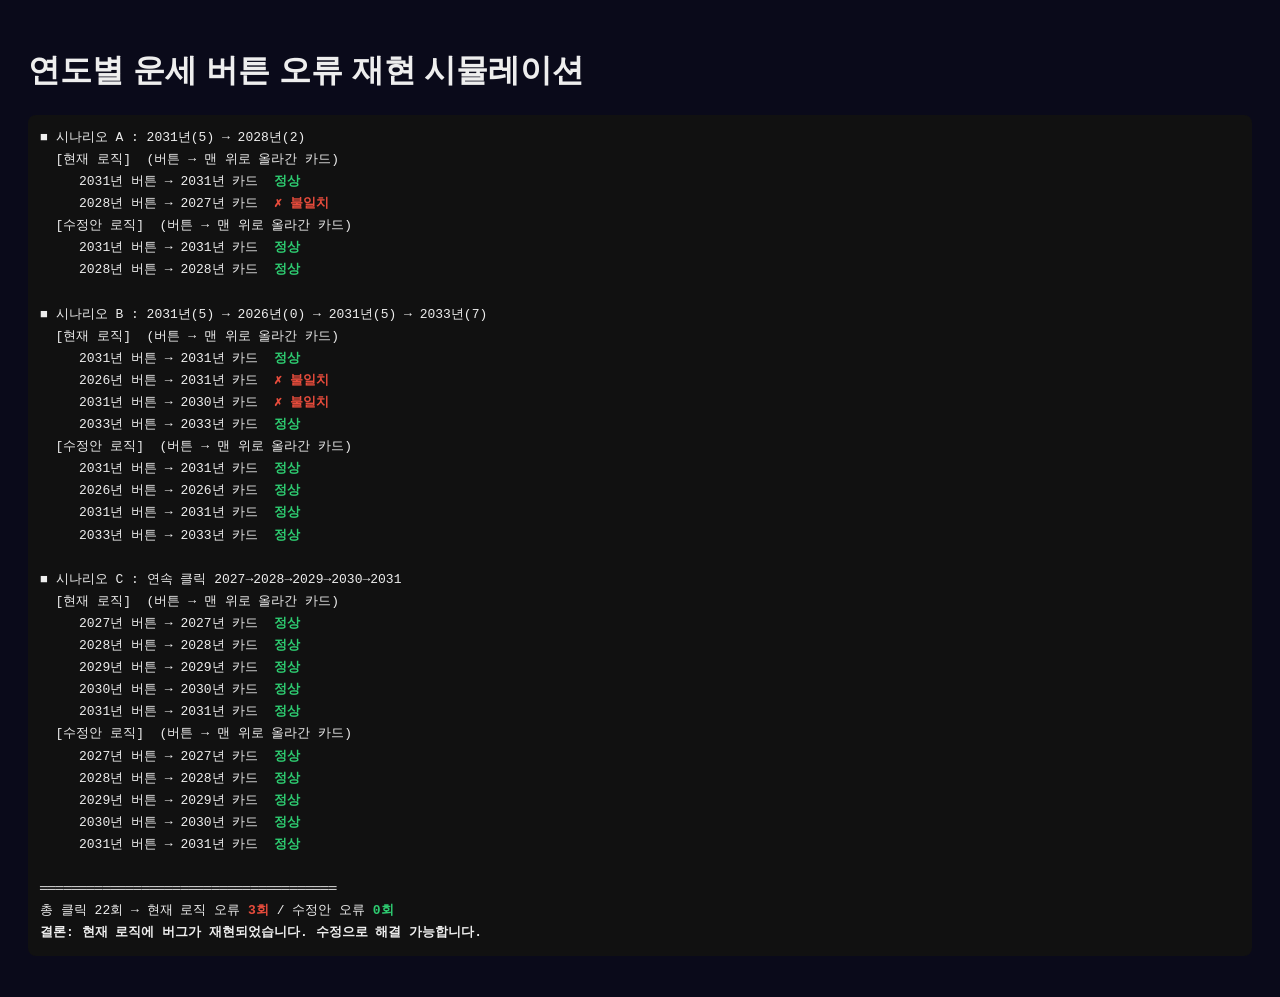
<file: _yearbug_test.html>
<!DOCTYPE html>
<html lang="ko">
<head>
<meta charset="UTF-8" />
<title>연도별 운세 버튼 버그 재현 테스트</title>
<style>
  body { font-family: sans-serif; background: #0a0a1a; color: #eee; padding: 20px; }
  h2 { color: #f1c40f; }
  .ok { color: #2ecc71; font-weight: bold; }
  .fail { color: #e74c3c; font-weight: bold; }
  pre { background: #111; padding: 12px; border-radius: 8px; line-height: 1.7; overflow-x: auto; }
</style>
</head>
<body>
<h1>연도별 운세 버튼 오류 재현 시뮬레이션</h1>
<pre id="out">실행 중...</pre>
<script>
(function () {
    const YEAR0 = 2026;
    const out = [];

    // ── 현재(버그) 로직: 위치 인덱스로 카드 찾기 + insertBefore 이동 ──
    function simulateCurrent(clicks) {
        let dom = Array.from({ length: 15 }, (_, i) => YEAR0 + i);
        const log = [];
        for (const idx of clicks) {
            const cards = [...dom];                      // Array.from($$('.fortune-year-card'))
            const moved = cards[idx];
            dom = [moved, ...dom.filter(c => c !== moved)];
            const expected = YEAR0 + idx;
            const top = dom[0];
            log.push({ expected, top, ok: top === expected });
        }
        return log;
    }

    // ── 수정안: data-year 속성으로 대상 카드 탐색 ──
    function simulateFixed(clicks) {
        let dom = Array.from({ length: 15 }, (_, i) => YEAR0 + i);
        const log = [];
        for (const idx of clicks) {
            const expected = YEAR0 + idx;
            const target = dom.find(y => y === expected); // data-year 매칭
            dom = [target, ...dom.filter(c => c !== target)];
            const top = dom[0];
            log.push({ expected, top, ok: top === expected });
        }
        return log;
    }

    const scenarios = [
        ['시나리오 A : 2031년(5) → 2028년(2)', [5, 2]],
        ['시나리오 B : 2031년(5) → 2026년(0) → 2031년(5) → 2033년(7)', [5, 0, 5, 7]],
        ['시나리오 C : 연속 클릭 2027→2028→2029→2030→2031', [1, 2, 3, 4, 5]]
    ];

    let total = 0, curFail = 0, fixFail = 0;
    scenarios.forEach(([name, clicks]) => {
        out.push('■ ' + name);
        const cur = simulateCurrent(clicks);
        const fix = simulateFixed(clicks);
        out.push('  [현재 로직]  (버튼 → 맨 위로 올라간 카드)');
        cur.forEach(l => {
            total++;
            if (!l.ok) curFail++;
            out.push(`     ${l.expected}년 버튼 → ${l.top}년 카드  ${l.ok ? '<span class="ok">정상</span>' : '<span class="fail">✗ 불일치</span>'}`);
        });
        out.push('  [수정안 로직]  (버튼 → 맨 위로 올라간 카드)');
        fix.forEach(l => {
            total++;
            if (!l.ok) fixFail++;
            out.push(`     ${l.expected}년 버튼 → ${l.top}년 카드  ${l.ok ? '<span class="ok">정상</span>' : '<span class="fail">✗ 불일치</span>'}`);
        });
        out.push('');
    });

    out.push('══════════════════════════════════════');
    out.push(`총 클릭 ${total}회 → 현재 로직 오류 <span class="fail">${curFail}회</span> / 수정안 오류 <span class="ok">${fixFail}회</span>`);
    out.push(curFail > 0
        ? '<b>결론: 현재 로직에 버그가 재현되었습니다. 수정으로 해결 가능합니다.</b>'
        : '오류 없음');
    document.getElementById('out').innerHTML = out.join('\n');
})();
</script>
</body>
</html>
</file>
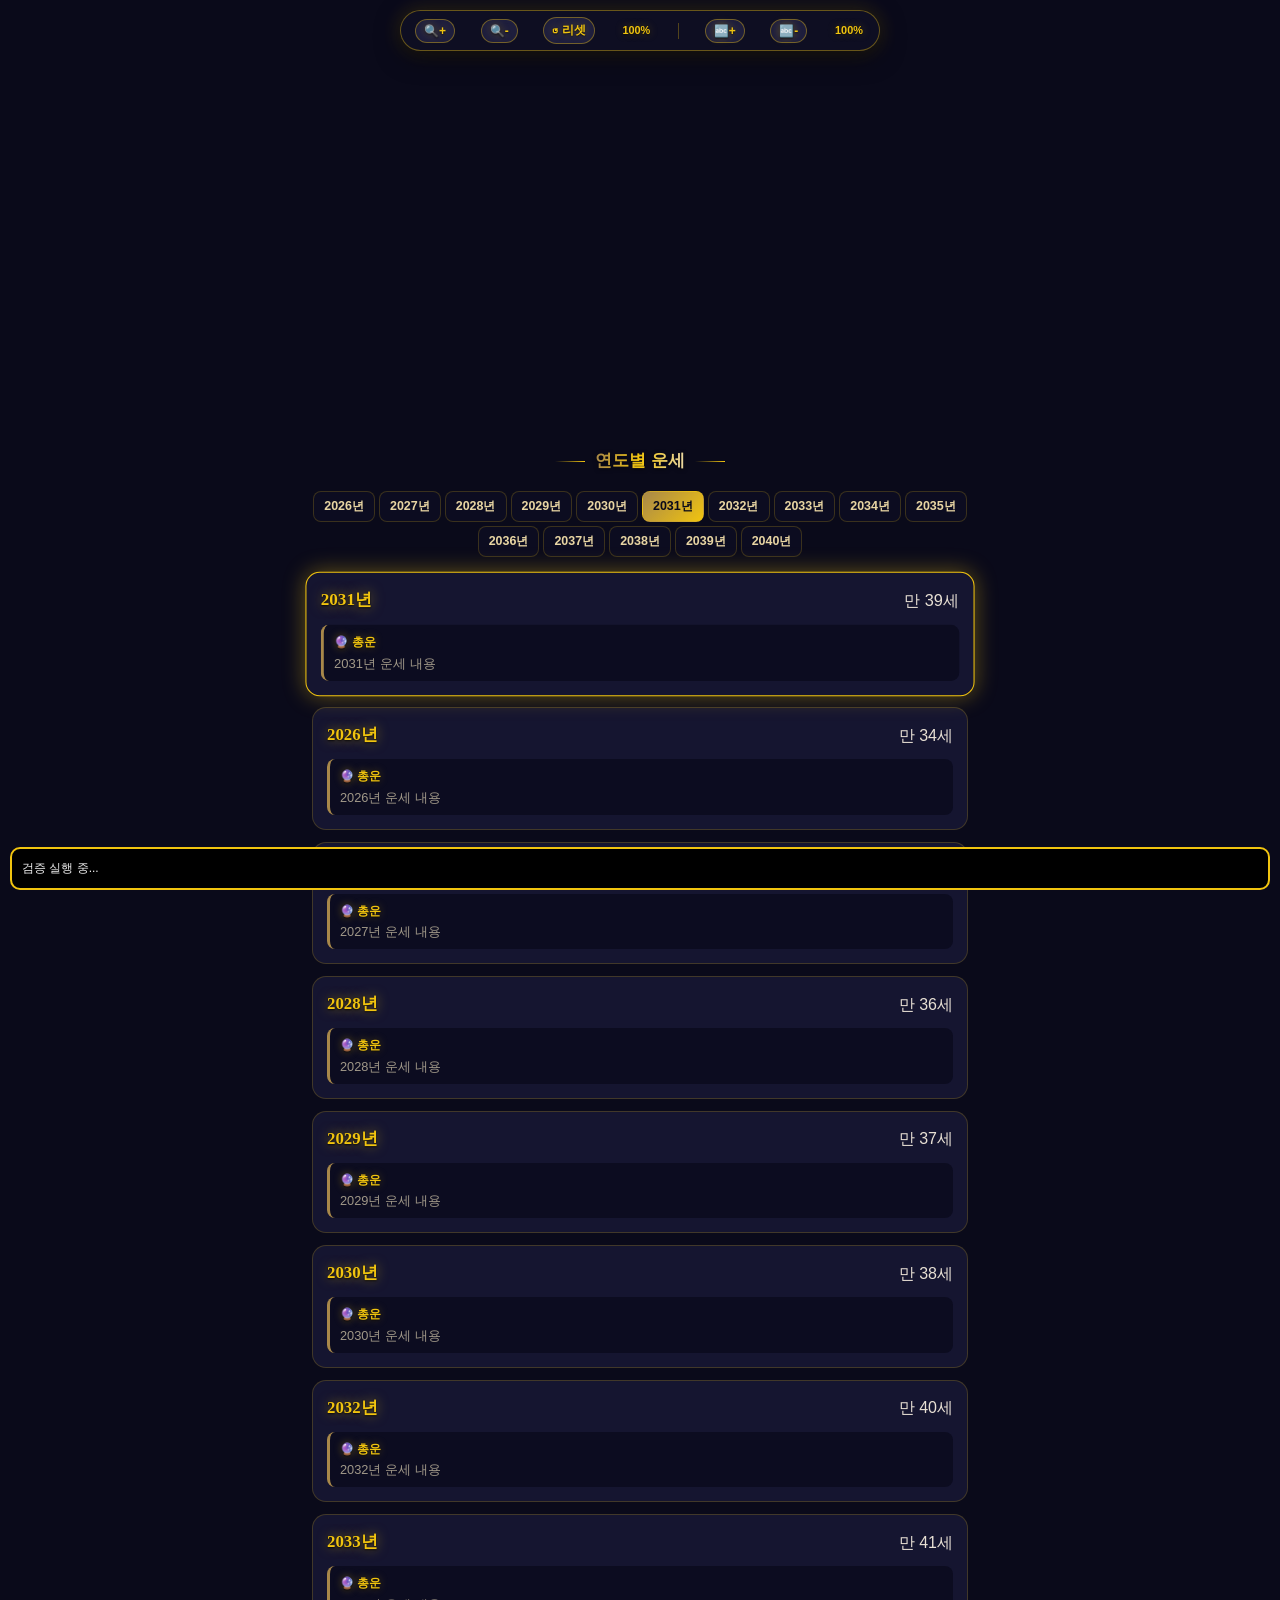
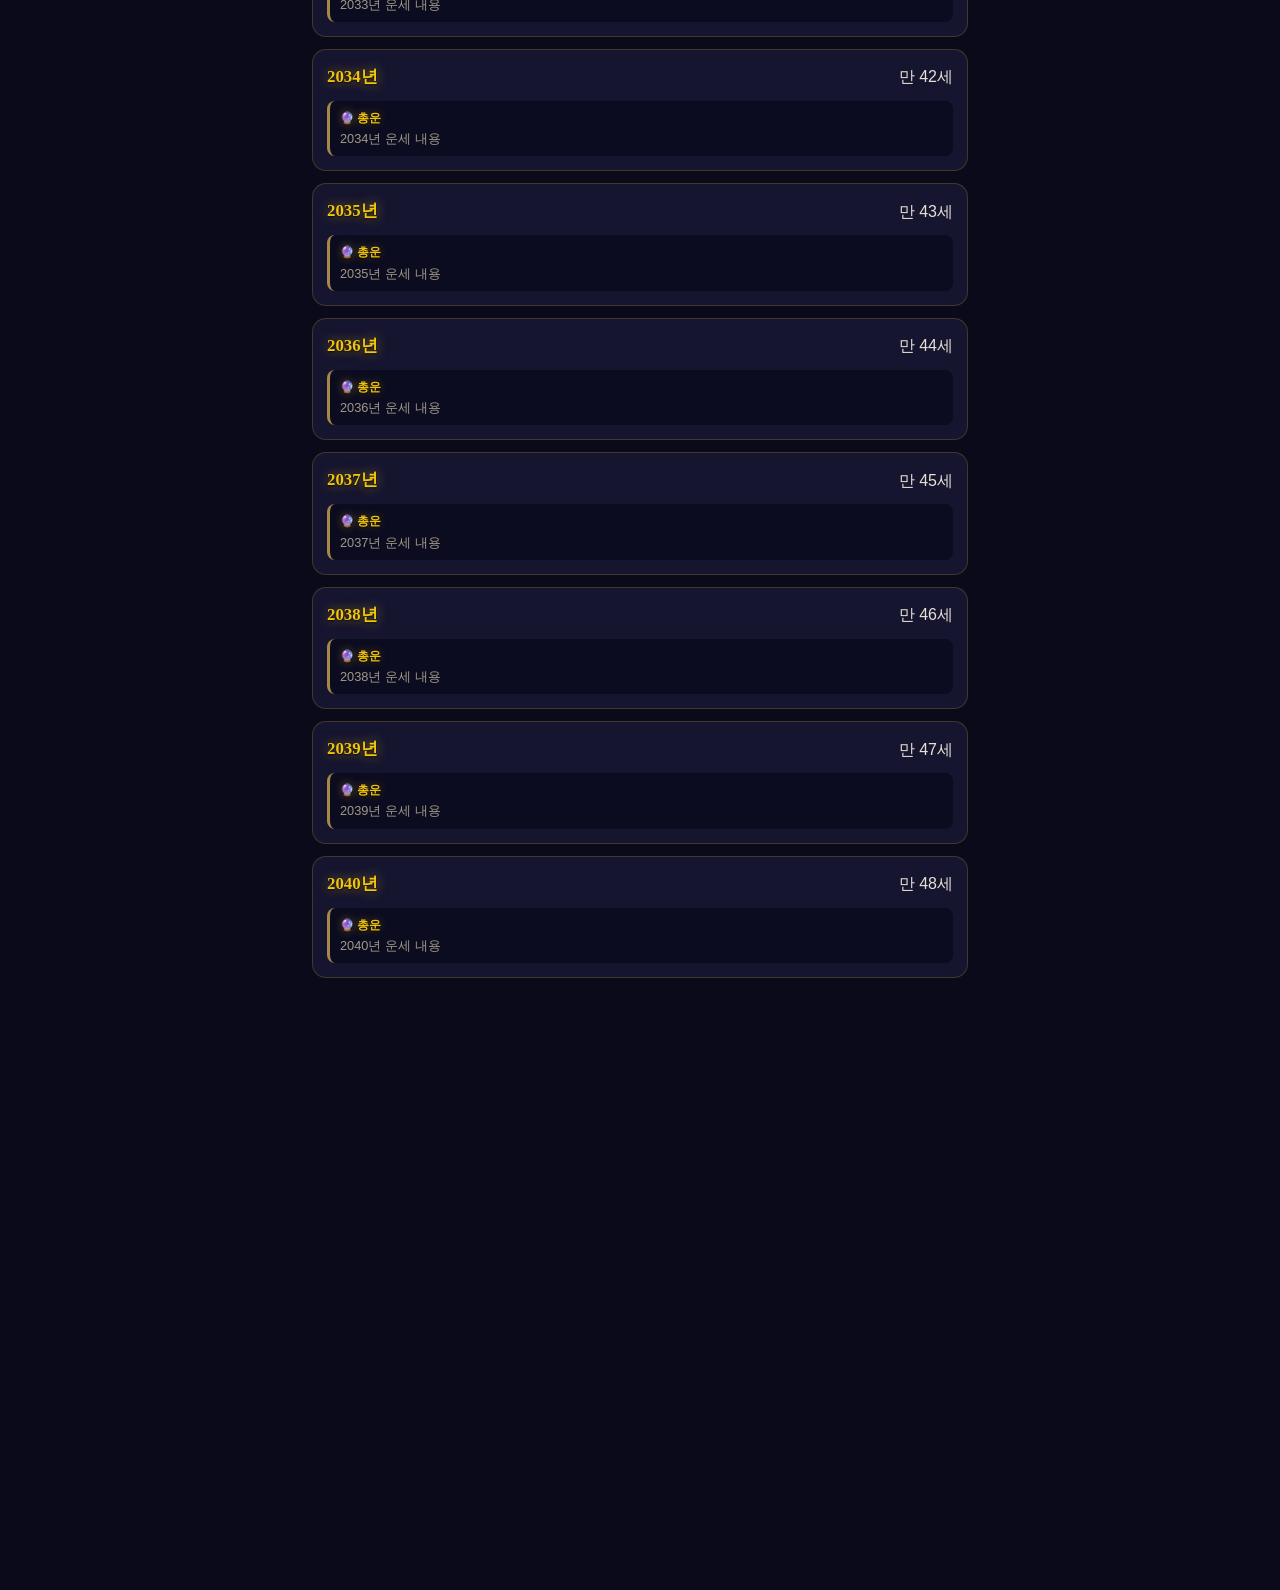
<file: _yearscroll_test.html>
<!DOCTYPE html>
<html lang="ko">
<head>
<meta charset="UTF-8" />
<meta name="viewport" content="width=device-width, initial-scale=1.0" />
<title>연도별 운세 라벨 가림 검증</title>
<link rel="stylesheet" href="styles.css" />
<style>
    body { padding: 0; margin: 0; }
    .test-container { max-width: 680px; margin: 0 auto; padding: 20px 12px 200px; }
    .spacer { height: 400px; }
    #result { position: fixed; bottom: 10px; left: 10px; right: 10px; z-index: 99999;
        background: #000; border: 2px solid #f1c40f; border-radius: 10px; padding: 10px;
        font-size: 12px; line-height: 1.6; color: #eee; max-height: 45vh; overflow: auto; }
    #result .ok { color: #2ecc71; font-weight: bold; }
    #result .fail { color: #e74c3c; font-weight: bold; }
</style>
</head>
<body>

<!-- 실제 index.html과 동일한 고정 툴바 -->
<div class="zoom-toolbar" id="zoomToolbar">
    <div class="zoom-toolbar-inner">
        <button type="button" class="zoom-btn" id="btnZoomIn">🔍+</button>
        <button type="button" class="zoom-btn" id="btnZoomOut">🔍-</button>
        <button type="button" class="zoom-btn" id="btnZoomReset">↺ 리셋</button>
        <span class="zoom-badge" id="zoomScaleBadge">100%</span>
        <span class="toolbar-divider"></span>
        <button type="button" class="font-btn" id="btnFontInc">🔤+</button>
        <button type="button" class="font-btn" id="btnFontDec">🔤-</button>
        <span class="zoom-badge" id="fontSizeBadge">100%</span>
    </div>
</div>

<div class="test-container">
    <div class="spacer"></div>

    <!-- index.html과 동일 구조: 라벨 → yearNav → yearlyFortune -->
    <div class="section-label reveal" id="yearlyLabel">
        <span class="label-line"></span>
        <span class="label-text">연도별 운세</span>
        <span class="label-line"></span>
    </div>

    <div class="year-nav" id="yearNav"></div>
    <div class="yearly-fortune" id="yearlyFortune"></div>

    <div class="spacer"></div>
</div>

<div id="result">검증 실행 중...</div>

<script>
(function () {
    const YEAR0 = 2026, COUNT = 15;
    const nav = document.getElementById('yearNav');
    const container = document.getElementById('yearlyFortune');
    const out = [];

    // index.html과 동일한 카드/버튼 생성
    let html = '';
    for (let i = 0; i < COUNT; i++) {
        const y = YEAR0 + i;
        html += `<button type="button" class="year-nav-btn${i === 0 ? ' active' : ''}" data-index="${i}">${y}년</button>`;
    }
    nav.innerHTML = html;

    let cardsHtml = '';
    for (let i = 0; i < COUNT; i++) {
        const y = YEAR0 + i;
        cardsHtml += `
            <div class="fortune-year-card show" data-year="${y}">
                <div class="fortune-year-header">
                    <span class="fortune-year-num">${y}년</span><span class="fortune-age">만 ${y - 1992}세</span>
                </div>
                <div class="fortune-year-body"><div class="fortune-cat"><div class="fortune-cat-label">🔮 총운</div><div class="fortune-cat-text">${y}년 운세 내용</div></div></div>
            </div>`;
    }
    container.innerHTML = cardsHtml;

    // ★ 수정안 로직 (실제 script.js에 적용할 것과 동일)
    function fixedHandler(e) {
        const btn = e.target.closest('.year-nav-btn');
        if (!btn) return;
        document.querySelectorAll('.year-nav-btn').forEach(b => b.classList.remove('active'));
        btn.classList.add('active');
        const targetYear = String(parseInt(btn.textContent));
        const target = Array.from(container.querySelectorAll('.fortune-year-card'))
            .find(c => c.dataset.year === targetYear);
        if (target) {
            container.insertBefore(target, container.firstChild);
            document.querySelectorAll('.fortune-year-card').forEach(c => c.classList.remove('highlight-card'));
            target.classList.add('highlight-card');
            const toolbar = document.getElementById('zoomToolbar');
            const label = nav.previousElementSibling;
            if (label) {
                const gap = 10;
                const offset = (toolbar ? toolbar.getBoundingClientRect().bottom : 50) + gap;
                label.style.scrollMarginTop = offset + 'px';
                label.scrollIntoView({ behavior: 'smooth', block: 'start' });
            } else {
                nav.scrollIntoView({ behavior: 'smooth', block: 'start' });
            }
        }
    }
    nav.onclick = fixedHandler;

    const sleep = ms => new Promise(r => setTimeout(r, ms));

    async function measure(step, expectedIdx) {
        const toolbar = document.getElementById('zoomToolbar').getBoundingClientRect();
        const label = document.getElementById('yearlyLabel').getBoundingClientRect();
        const navRect = nav.getBoundingClientRect();
        const header = container.querySelector('.fortune-year-card .fortune-year-header').getBoundingClientRect();
        const firstCardYear = container.querySelector('.fortune-year-card').dataset.year;
        const expectedYear = String(YEAR0 + expectedIdx);
        const notCovered = label.top >= toolbar.bottom - 1; // -1: 반올림 허용
        const orderOk = navRect.top >= label.bottom - 1 && header.top >= navRect.bottom - 1;
        const cardOk = firstCardYear === expectedYear;
        out.push(`■ ${step}`);
        out.push(`  툴바(리셋/100% 바)  : top=${toolbar.top.toFixed(1)} bottom=${toolbar.bottom.toFixed(1)}`);
        out.push(`  연도별 운세 라벨    : top=${label.top.toFixed(1)} bottom=${label.bottom.toFixed(1)}  ${notCovered ? '<span class="ok">✓ 툴바에 안 가려짐</span>' : '<span class="fail">✗ 툴바에 가려짐</span>'}`);
        out.push(`  연도 버튼(#yearNav) : top=${navRect.top.toFixed(1)}  ${navRect.top >= label.bottom - 1 ? '<span class="ok">✓ 라벨 아래에 보임</span>' : '<span class="fail">✗ 순서 오류</span>'}`);
        out.push(`  클릭 연도 카드      : data-year=${firstCardYear} (기대 ${expectedYear}) 헤더 top=${header.top.toFixed(1)}  ${orderOk && cardOk ? '<span class="ok">✓ 클릭 연도가 버튼 아래에 보임</span>' : '<span class="fail">✗ 오류</span>'}`);
        out.push('');
        return notCovered && orderOk && cardOk;
    }

    async function run() {
        const ok1 = await testClick('5', '수정안 로직 1 (2031년 클릭)');
        const ok2 = await testClick('9', '수정안 로직 2 (2035년 클릭 - 카드 본문에서 재클릭)');
        const ok3 = await testClick('5', '수정안 로직 3 (2031년 재클릭)');

        out.push('══════════════════════════════════════');
        out.push(ok1 && ok2 && ok3 ? '<b class="ok">결론: 수정안 정상 — 라벨이 툴바에 가려지지 않고, 버튼→클릭연도 순서로 표시됩니다.</b>' : '<b class="fail">결론: 오류 발생</b>');
        document.getElementById('result').innerHTML = out.join('<br>');
    }

    async function testClick(idx, name) {
        // 스크롤을 아래(카드 본문)로 내린 뒤 버튼 클릭 → 수정안 스크롤이 동작하는지
        container.scrollIntoView({ block: 'end' });
        await sleep(400);
        document.querySelector(`[data-index="${idx}"]`).click();
        await sleep(1600);
        return measure(name, parseInt(idx));
    }

    window.addEventListener('load', () => setTimeout(run, 300));
})();
</script>
</body>
</html>
</file>
<file: styles.css>
/* ═══════════════════════════════════════════════════
   이성효의 명리학 - 안드로이드 모바일 & 원본 100% 통합 스타일 v4.2
   ═══════════════════════════════════════════════════ */

:root {
    --user-font-scale: 1.0;

    /* 노란 글자 가독성 강화용 글로우/대비 그림자 */
    --gold-text-glow: 0 1px 2px rgba(0, 0, 0, 0.65), 0 0 8px rgba(241, 196, 15, 0.35);
    --gold-text-glow-strong: 0 1px 2px rgba(0, 0, 0, 0.8), 0 0 12px rgba(241, 196, 15, 0.55);
    --chip-text-shadow: 0 1px 2px rgba(0, 0, 0, 0.6);

    --bg-deep: #0a0a1a;
    --bg-dark: #0f0f24;
    --bg-card: #151530;
    --bg-card-hover: #1c1c3a;
    --bg-elevated: #1e1e3d;
    --bg-inset: #0c0c20;

    --gold: #c9a96c;
    --gold-light: #e8d5a3;
    --gold-dark: #a8884a;
    --gold-bright: #f1c40f;
    --gold-yellow: #f39c12;
    --gold-glow: rgba(241, 196, 15, 0.35);

    --red: #c0392b;
    --red-light: #e74c3c;
    --blue: #4a90d9;
    --green: #27ae60;
    --purple: #8e44ad;
    --white: #f0ede8;
    --text-primary: #e8e0d4;
    --text-secondary: #a09888;
    --text-muted: #807868;

    --radius-sm: 8px;
    --radius-md: 14px;
    --radius-lg: 20px;
    --radius-xl: 28px;

    --shadow-card: 0 4px 30px rgba(0, 0, 0, 0.4);
    --shadow-glow: 0 0 40px var(--gold-glow);
    --shadow-btn: 0 4px 20px rgba(241, 196, 15, 0.3);

    --font-serif: 'Noto Serif KR', 'Nanum Myeongjo', serif;
    --font-sans: 'Noto Sans KR', -apple-system, sans-serif;
}

*, *::before, *::after {
    margin: 0;
    padding: 0;
    box-sizing: border-box;
    touch-action: manipulation;
}

html {
    scroll-behavior: smooth;
    font-size: calc(16px * var(--user-font-scale));
}

body {
    font-family: var(--font-sans);
    background: var(--bg-deep);
    color: var(--text-primary);
    min-height: 100vh;
    line-height: 1.6;
    overflow-x: hidden;
    -webkit-tap-highlight-color: transparent;
}

/* ═══════════════════════════════════════════
   MOBILE FLOATING ZOOM TOOLBAR
   ═══════════════════════════════════════════ */

.zoom-toolbar {
    position: fixed;
    top: 10px;
    left: 50%;
    transform: translateX(-50%);
    z-index: 9999;
    width: 95%;
    max-width: 480px;
    background: rgba(15, 15, 36, 0.94);
    backdrop-filter: blur(12px);
    -webkit-backdrop-filter: blur(12px);
    border: 1px solid rgba(241, 196, 15, 0.4);
    border-radius: 30px;
    padding: 6px 14px;
    box-shadow: 0 6px 25px rgba(0, 0, 0, 0.6), 0 0 20px rgba(241, 196, 15, 0.2);
}

.zoom-toolbar-inner {
    display: flex;
    align-items: center;
    justify-content: space-between;
    gap: 4px;
}

.zoom-btn, .font-btn {
    background: var(--bg-elevated);
    border: 1px solid rgba(241, 196, 15, 0.4);
    color: var(--gold-bright);
    border-radius: 16px;
    padding: 4px 8px;
    font-size: 0.75rem;
    font-weight: 700;
    cursor: pointer;
    transition: 0.2s;
    text-shadow: var(--gold-text-glow);
}

.zoom-btn:active, .font-btn:active {
    background: var(--gold-bright);
    color: var(--bg-deep);
    text-shadow: none;
}

.zoom-badge {
    font-size: 0.68rem;
    color: var(--gold-bright);
    font-weight: 800;
    min-width: 32px;
    text-align: center;
    text-shadow: var(--gold-text-glow);
}

.toolbar-divider {
    width: 1px;
    height: 16px;
    background: rgba(241, 196, 15, 0.3);
}

/* ═══════════════════════════════════════════
   PINCH ZOOM CONTAINER
   ═══════════════════════════════════════════ */

.pinch-container {
    width: 100%;
    min-height: 100vh;
    padding-top: 50px;
    transform-origin: center top;
    will-change: transform;
}

.bg-particles {
    position: fixed;
    inset: 0;
    pointer-events: none;
    z-index: 0;
}

.scroll-progress {
    position: fixed;
    top: 0;
    left: 0;
    height: 3px;
    background: linear-gradient(90deg, var(--gold-dark), var(--gold-bright), var(--gold-light));
    z-index: 10000;
    width: 0%;
}

/* ═══════════════════════════════════════════
   FORM SECTION
   ═══════════════════════════════════════════ */

.section {
    position: relative;
    z-index: 1;
    min-height: 100vh;
    display: flex;
    align-items: center;
    justify-content: center;
    padding: 20px 14px;
}

.form-section {
    background: radial-gradient(ellipse at center top, #1a1a3a 0%, var(--bg-deep) 70%);
}

.form-container {
    width: 100%;
    max-width: 520px;
    background: linear-gradient(180deg, var(--bg-card) 0%, var(--bg-dark) 100%);
    border: 1px solid rgba(241, 196, 15, 0.25);
    border-radius: var(--radius-xl);
    padding: 28px 20px 24px;
    box-shadow: var(--shadow-card);
}

.form-deco-top {
    display: flex;
    align-items: center;
    justify-content: center;
    gap: 12px;
    margin-bottom: 16px;
}

.deco-bar {
    width: 50px;
    height: 1px;
    background: linear-gradient(90deg, transparent, var(--gold-dark));
}

.deco-diamond {
    color: var(--gold-bright);
    font-size: 0.65rem;
}

.form-header {
    text-align: center;
    margin-bottom: 24px;
}

.logo-badge {
    width: 56px;
    height: 56px;
    border-radius: 50%;
    background: linear-gradient(135deg, var(--gold-dark), var(--gold-bright));
    display: flex;
    align-items: center;
    justify-content: center;
    margin: 0 auto 12px;
    box-shadow: 0 0 25px var(--gold-glow);
}

.logo-badge-icon {
    font-size: 1.4rem;
    color: var(--bg-deep);
}

.form-title {
    font-family: var(--font-serif);
    font-size: 1.6rem;
    font-weight: 800;
    color: var(--gold-bright); /* 그라데이션 미지원 브라우저용 폴백 */
}

@supports ((-webkit-background-clip: text) or (background-clip: text)) {
    .form-title {
        background: linear-gradient(135deg, var(--gold-dark) 0%, var(--gold-bright) 45%, var(--gold-light) 75%, var(--gold-bright) 100%);
        -webkit-background-clip: text;
        background-clip: text;
        -webkit-text-fill-color: transparent;
        color: transparent;
        filter: drop-shadow(0 1px 3px rgba(0, 0, 0, 0.7)) drop-shadow(0 0 14px rgba(241, 196, 15, 0.3));
    }
}

.form-subtitle {
    font-size: 0.82rem;
    color: var(--text-secondary);
    margin-top: 2px;
}

.title-underline {
    width: 40px;
    height: 2px;
    background: var(--gold-bright);
    margin: 10px auto 0;
}

.fortune-form {
    display: flex;
    flex-direction: column;
    gap: 14px;
}

.form-group { position: relative; }

.form-label {
    display: flex;
    align-items: center;
    gap: 6px;
    font-size: 0.88rem;
    font-weight: 700;
    color: var(--gold-bright);
    margin-bottom: 6px;
    text-shadow: var(--gold-text-glow);
}

.form-input {
    width: 100%;
    padding: 12px 14px;
    background: var(--bg-inset);
    border: 1.5px solid rgba(241, 196, 15, 0.3);
    border-radius: var(--radius-sm);
    color: var(--text-primary);
    font-size: 0.95rem;
    font-weight: 600;
    outline: none;
}

.form-input:focus {
    border-color: var(--gold-bright);
    box-shadow: 0 0 12px rgba(241, 196, 15, 0.3);
}

/* ═══════════════════════════════════════════
   DATE DUAL WRAPPER & BRIGHT YELLOW CALENDAR BUTTON
   (직접 텍스트 입력 + 선명한 노란색 달력 아이콘 버튼)
   ═══════════════════════════════════════════ */

.date-dual-wrapper {
    position: relative;
    display: flex;
    align-items: center;
    gap: 6px;
}

/* 네이티브 날짜 선택 input은 달력 버튼 위에 겹쳐 투명하게 배치 (완전히 보이지 않으면서
   showPicker() 팝업이 버튼 위치에 정확히 앵커링되도록, 모바일 다이얼로그와 데스크톱 모두 호환) */
.hidden-native-date-picker {
    position: absolute;
    right: 6px;
    top: 50%;
    transform: translateY(-50%);
    width: 48px; /* 구형 브라우저 폴백 */
    height: 100%; /* 입력칸과 동일한 높이로 맞춤 */
    opacity: 0;
    pointer-events: none;
    border: none;
    padding: 0;
    margin: 0;
}

@supports (aspect-ratio: 1 / 1) {
    .hidden-native-date-picker {
        width: auto;
        aspect-ratio: 1 / 1; /* 가로 = 세로 정사각형 (달력 버튼과 동일 크기) */
    }
}

.text-date-input {
    flex: 1;
    padding-right: 66px; /* 정사각형 달력 버튼(입력칸 높이 ≈51px) + 여유 공간 */
    letter-spacing: 0.05em;
}

.btn-yellow-cal {
    position: absolute;
    right: 6px;
    top: 50%;
    transform: translateY(-50%);
    background: var(--bg-card);
    border: none; /* 노란색 테두리 제거 */
    border-radius: 8px;
    width: 48px; /* 구형 브라우저 폴백 */
    height: 100%; /* 입력칸과 동일한 높이로 맞춰 아래 글자 가림 방지 */
    display: flex;
    align-items: center;
    justify-content: center;
    cursor: pointer;
    box-shadow: 0 0 8px rgba(241, 196, 15, 0.3);
    transition: all 0.2s ease;
    z-index: 5;
}

@supports (aspect-ratio: 1 / 1) {
    .btn-yellow-cal {
        width: auto;
        aspect-ratio: 1 / 1; /* 가로 = 세로 정사각형 (입력칸 높이와 동일한 크기) */
    }
}

.yellow-cal-img {
    height: 80%; /* 버튼(입력칸) 높이의 80%로 비례 축소 */
    width: auto;
    max-width: 100%;
    aspect-ratio: 1 / 1; /* 구형 WebView에서도 비율 유지 */
    display: block;
    pointer-events: none;
}

.btn-yellow-cal:hover, .btn-yellow-cal:active {
    background: var(--bg-elevated);
    transform: translateY(-50%) scale(1.03);
    box-shadow: 0 0 15px rgba(241, 196, 15, 0.6);
}

.btn-yellow-cal:hover .yellow-cal-img {
    transform: scale(1.02);
}

.gender-toggle, .calendar-toggle, .toggle-switch {
    display: flex;
    gap: 6px;
}

.gender-btn, .cal-btn, .toggle-btn {
    flex: 1;
    padding: 10px;
    background: var(--bg-inset);
    border: 1.5px solid rgba(241, 196, 15, 0.25);
    border-radius: var(--radius-sm);
    color: var(--gold-light);
    font-size: 0.85rem;
    font-weight: 700;
    cursor: pointer;
    text-align: center;
}

.gender-btn.active, .cal-btn.active, .toggle-btn.active {
    background: linear-gradient(135deg, var(--bg-elevated), var(--bg-card-hover));
    border-color: var(--gold-bright);
    color: var(--gold-bright);
    box-shadow: 0 0 10px rgba(241, 196, 15, 0.3);
    text-shadow: var(--gold-text-glow);
}

/* ═══════════════════════════════════════════
   TIME SELECTION BUTTONS ENHANCEMENT
   ═══════════════════════════════════════════ */

/* 오행 보충 조언 (동적 풀이) */
.ohaeng-advice {
    margin-top: 12px;
    padding: 11px 14px;
    border-left: 3px solid var(--gold-bright);
    background: rgba(241, 196, 15, 0.06);
    border-radius: 8px;
    font-size: 0.85rem;
    line-height: 1.7;
    color: var(--text-primary);
}

/* 음력 윤달(윤월) 체크박스 */
.lunar-leap-check {
    display: flex;
    align-items: center;
    gap: 8px;
    padding: 11px 12px;
    background: var(--bg-inset);
    border: 1.5px solid rgba(241, 196, 15, 0.25);
    border-radius: var(--radius-sm);
    color: var(--gold-light);
    font-size: 0.85rem;
    cursor: pointer;
    transition: border-color 0.25s ease, box-shadow 0.25s ease;
}
.lunar-leap-check:hover {
    border-color: var(--gold-bright);
    box-shadow: 0 0 8px rgba(241, 196, 15, 0.15);
}
.lunar-leap-check input {
    width: 17px;
    height: 17px;
    accent-color: var(--gold-bright);
    cursor: pointer;
    flex-shrink: 0;
}

.time-grid {
    display: grid;
    grid-template-columns: repeat(4, 1fr);
    gap: 6px;
}

.time-btn {
    display: flex;
    flex-direction: column;
    align-items: center;
    justify-content: center;
    padding: 8px 4px;
    background: var(--bg-inset);
    border: 1.5px solid rgba(241, 196, 15, 0.2);
    border-radius: var(--radius-sm);
    color: var(--gold-bright);
    cursor: pointer;
    transition: 0.2s ease;
}

.time-btn:hover {
    border-color: var(--gold-bright);
    background: rgba(241, 196, 15, 0.08);
    box-shadow: 0 0 8px rgba(241, 196, 15, 0.15);
}

/* ★ v5.2: 자시 기준 토글 행 */
.jasi-toggle-row {
    display: flex;
    align-items: center;
    gap: 10px;
    flex-wrap: wrap;
}
.jasi-toggle-label {
    font-size: 0.82rem;
    font-weight: 700;
    color: var(--gold-light);
}

/* ★ v5.2: 12신살 전체표 */
.sinsal-full-grid {
    display: grid;
    grid-template-columns: repeat(2, 1fr);
    gap: 8px;
}
.sinsal-full-item {
    background: var(--bg-inset);
    border: 1px solid rgba(241, 196, 15, 0.18);
    border-radius: 8px;
    padding: 10px 12px;
}
.sinsal-full-ji {
    font-size: 0.8rem;
    font-weight: 700;
    color: var(--gold-bright);
}
.sinsal-full-name {
    font-size: 0.88rem;
    font-weight: 800;
    color: var(--text-primary);
    margin: 2px 0 4px;
}
.sinsal-full-mean {
    font-size: 0.75rem;
    color: var(--text-secondary);
    line-height: 1.5;
}

.time-btn.active {
    background: linear-gradient(135deg, var(--bg-elevated), var(--bg-card-hover));
    border-color: var(--gold-bright);
    color: var(--gold-bright);
    box-shadow: 0 0 12px rgba(241, 196, 15, 0.35);
    text-shadow: var(--gold-text-glow);
}

.time-btn-none { grid-column: 1 / -1; padding: 10px; }

.time-period {
    font-size: 0.68rem;
    font-weight: 700;
    color: var(--gold-light);
    opacity: 0.9;
    margin-bottom: 2px;
}

.time-name {
    font-size: 0.88rem;
    font-weight: 800;
    color: var(--gold-bright);
    text-shadow: var(--gold-text-glow);
}

.btn-submit {
    width: 100%;
    padding: 15px;
    background: linear-gradient(135deg, var(--gold-dark), var(--gold-bright), var(--gold-light));
    border: none;
    border-radius: var(--radius-sm);
    color: var(--bg-deep);
    font-size: 1.05rem;
    font-weight: 900;
    cursor: pointer;
    box-shadow: var(--shadow-btn);
    letter-spacing: 0.05em;
}

.btn-submit:hover {
    transform: translateY(-2px);
    box-shadow: 0 6px 30px rgba(241, 196, 15, 0.5);
}

/* ═══════════════════════════════════════════
   RESULT SECTION & CARDS
   ═══════════════════════════════════════════ */

.result-section {
    background: radial-gradient(ellipse at center top, #12122a 0%, var(--bg-deep) 70%);
    padding: 20px 12px;
}

.result-container {
    width: 100%;
    max-width: 680px;
    margin: 0 auto;
}

.result-actions {
    display: flex;
    justify-content: space-between;
    align-items: center;
    margin-bottom: 20px;
}

.btn-back, .btn-save-result, .btn-print-result {
    padding: 8px 14px;
    background: transparent;
    border: 1px solid rgba(241, 196, 15, 0.3);
    border-radius: var(--radius-sm);
    color: var(--gold-light);
    font-size: 0.8rem;
    font-weight: 700;
    cursor: pointer;
}

/* ★ v5.3: 운세 조회 기준일시 배너 (결과 화면 최상단) */
.base-datetime {
    display: flex;
    align-items: center;
    justify-content: center;
    flex-wrap: wrap;
    gap: 6px;
    margin-bottom: 16px;
    padding: 9px 12px;
    background: linear-gradient(135deg, var(--bg-card), var(--bg-elevated));
    border: 1px solid rgba(241, 196, 15, 0.35);
    border-radius: var(--radius-md);
    font-size: 0.8rem;
    color: var(--text-secondary);
    text-align: center;
    line-height: 1.5;
    box-shadow: 0 0 14px rgba(241, 196, 15, 0.08);
}
.base-datetime strong {
    color: var(--gold-bright);
    font-weight: 800;
    text-shadow: var(--gold-text-glow);
}
.base-dt-icon { font-size: 0.9rem; }
.base-dt-divider { color: var(--gold-dark); opacity: 0.6; margin: 0 2px; }
.base-dt-year { color: var(--gold-light); font-weight: 700; }

.section-label {
    display: flex;
    align-items: center;
    justify-content: center;
    gap: 10px;
    margin: 28px 0 16px;
}

.label-line {
    width: 30px;
    height: 1px;
    background: linear-gradient(90deg, transparent, var(--gold-bright));
}

.label-text {
    font-family: var(--font-serif);
    font-size: 1.05rem;
    font-weight: 800;
    color: var(--gold-bright); /* 그라데이션 미지원 브라우저용 폴백 */
}

@supports ((-webkit-background-clip: text) or (background-clip: text)) {
    .label-text {
        background: linear-gradient(90deg, var(--gold-dark) 0%, var(--gold-bright) 50%, var(--gold-light) 100%);
        -webkit-background-clip: text;
        background-clip: text;
        -webkit-text-fill-color: transparent;
        color: transparent;
        filter: drop-shadow(0 1px 2px rgba(0, 0, 0, 0.6));
    }
}

/* Profile Card */
.profile-card {
    background: linear-gradient(135deg, var(--bg-card), var(--bg-elevated));
    border: 1px solid rgba(241, 196, 15, 0.3);
    border-radius: var(--radius-lg);
    padding: 20px 16px;
    display: flex;
    align-items: center;
    gap: 16px;
}

.profile-badge {
    width: 52px;
    height: 52px;
    border-radius: 50%;
    background: linear-gradient(135deg, var(--gold-dark), var(--gold-bright));
    display: flex;
    align-items: center;
    justify-content: center;
    font-family: var(--font-serif);
    font-size: 1.3rem;
    font-weight: 800;
    color: var(--bg-deep);
}

.profile-name { font-size: 1.25rem; font-weight: 800; color: var(--gold-bright); text-shadow: var(--gold-text-glow); }
.profile-birth { font-size: 0.82rem; color: var(--text-secondary); }
.profile-gender { font-size: 0.75rem; color: var(--text-muted); }
.profile-stamp { border: 2px solid var(--red); padding: 4px 8px; transform: rotate(-5deg); margin-left: auto; }
.stamp-text { color: var(--red-light); font-weight: 800; font-size: 0.88rem; }

/* 4 Pillars */
.saju-pillars {
    display: grid;
    grid-template-columns: repeat(4, 1fr);
    gap: 8px;
}

.pillar-card {
    background: var(--bg-card);
    border: 1px solid rgba(241, 196, 15, 0.2);
    border-radius: var(--radius-md);
    padding: 14px 6px;
    text-align: center;
}

.pillar-label { font-size: 0.68rem; color: var(--text-muted); font-weight: 600; }
.pillar-gan { font-family: var(--font-serif); font-size: 1.45rem; font-weight: 800; color: var(--gold-bright); text-shadow: var(--gold-text-glow-strong); }
.pillar-ji { font-family: var(--font-serif); font-size: 1.25rem; font-weight: 700; color: var(--text-primary); }
.pillar-ohaeng { font-size: 0.68rem; font-weight: 700; padding: 2px 6px; border-radius: 8px; display: inline-block; margin-top: 4px; }

.ohaeng-wood { background: rgba(39, 174, 96, 0.18); color: #27ae60; text-shadow: var(--chip-text-shadow); }
.ohaeng-fire { background: rgba(231, 76, 60, 0.18); color: #e74c3c; text-shadow: var(--chip-text-shadow); }
.ohaeng-earth { background: rgba(241, 196, 15, 0.18); color: #f1c40f; text-shadow: var(--chip-text-shadow); }
.ohaeng-metal { background: rgba(74, 144, 217, 0.18); color: #5dade2; text-shadow: var(--chip-text-shadow); }
.ohaeng-water { background: rgba(52, 152, 219, 0.18); color: #3498db; text-shadow: var(--chip-text-shadow); }

/* Sections */
.yongshin-section, .daewoon-section, .ohaeng-section, .sipseong-section, .character-card, .extra-analysis-section {
    background: var(--bg-card);
    border: 1px solid rgba(241, 196, 15, 0.18);
    border-radius: var(--radius-lg);
    padding: 18px 14px;
}

/* Daewoon */
.daewoon-header { display: flex; align-items: center; justify-content: space-between; margin-bottom: 12px; }
.daewoon-badge { padding: 4px 10px; border-radius: 12px; font-size: 0.72rem; font-weight: 700; background: var(--bg-elevated); border: 1px solid rgba(241, 196, 15, 0.45); color: var(--gold-bright); text-shadow: var(--gold-text-glow); }
.daewoon-timeline { display: flex; flex-direction: column; gap: 6px; }
.daewoon-item { display: flex; align-items: center; gap: 10px; padding: 8px; background: var(--bg-inset); border-radius: var(--radius-sm); border-left: 3px solid var(--gold-dark); }
.daewoon-item.active { border-left-color: var(--gold-bright); background: var(--bg-elevated); }
.daewoon-ganji { font-family: var(--font-serif); font-weight: 800; color: var(--gold-bright); font-size: 0.88rem; text-shadow: var(--gold-text-glow); }

/* Ohaeng Bars */
.ohaeng-bars { display: flex; flex-direction: column; gap: 10px; }
.ohaeng-row { display: flex; align-items: center; gap: 10px; }
.ohaeng-label { width: 32px; font-size: 0.82rem; font-weight: 700; text-align: center; }
.ohaeng-bar-track { flex: 1; height: 16px; background: var(--bg-inset); border-radius: 8px; overflow: hidden; }
.ohaeng-bar { height: 100%; border-radius: 8px; transition: width 1s ease; }
.ohaeng-bar.wood { background: #27ae60; }
.ohaeng-bar.fire { background: #e74c3c; }
.ohaeng-bar.earth { background: #f1c40f; }
.ohaeng-bar.metal { background: #5dade2; }
.ohaeng-bar.water { background: #3498db; }

/* Sipseong Detail Box */
.sipseong-grid { display: grid; grid-template-columns: repeat(2, 1fr); gap: 8px; }
.sipseong-item { display: flex; align-items: center; gap: 10px; padding: 10px; background: var(--bg-inset); border-radius: var(--radius-sm); }
.sipseong-icon { width: 32px; height: 32px; border-radius: 50%; display: flex; align-items: center; justify-content: center; font-weight: 800; font-size: 0.85rem; }

.sipseong-detail-box { margin-top: 14px; padding: 14px; background: var(--bg-inset); border-radius: var(--radius-sm); border: 1px solid rgba(241, 196, 15, 0.2); }
.sipseong-detail-title { font-size: 0.88rem; font-weight: 800; color: var(--gold-bright); margin-bottom: 10px; text-align: center; text-shadow: var(--gold-text-glow); }
.sipseong-detail-grid { display: flex; flex-direction: column; gap: 6px; }
.sipseong-detail-item { display: flex; gap: 8px; padding: 6px 8px; background: var(--bg-card); border-radius: var(--radius-sm); border-left: 3px solid var(--gold-dark); }
.sipseong-detail-label { font-size: 0.75rem; font-weight: 700; color: var(--gold-bright); min-width: 42px; text-shadow: var(--gold-text-glow); }
.sipseong-detail-text { font-size: 0.78rem; color: var(--text-secondary); line-height: 1.5; }

/* Character */
.character-text { font-size: 0.88rem; color: var(--text-secondary); line-height: 1.7; }
.character-text p { margin-bottom: 8px; }

/* Compatibility */
.compatibility-section {
    background: var(--bg-card);
    border: 2px solid var(--gold-bright);
    border-radius: var(--radius-lg);
    padding: 20px 14px;
    box-shadow: var(--shadow-card);
}
.compatibility-header { text-align: center; margin-bottom: 16px; }
.compatibility-score {
    display: inline-flex; align-items: center; justify-content: center;
    width: 75px; height: 75px; border-radius: 50%;
    font-family: var(--font-serif); font-size: 1.7rem; font-weight: 900;
    background: linear-gradient(135deg, var(--gold-dark), var(--gold-bright));
    color: var(--bg-deep); margin-bottom: 6px;
}
.compatibility-score-label { font-size: 0.78rem; color: var(--text-secondary); }
.compatibility-score-desc { font-size: 0.88rem; color: var(--gold-bright); font-weight: 700; margin-top: 2px; text-shadow: var(--gold-text-glow); }

.compatibility-compare { display: grid; grid-template-columns: 1fr auto 1fr; gap: 12px; align-items: center; margin: 16px 0; }
.compared-person { text-align: center; padding: 12px; background: var(--bg-inset); border-radius: var(--radius-sm); }
.compared-name { font-size: 0.88rem; font-weight: 800; color: var(--gold-bright); text-shadow: var(--gold-text-glow); }
.compared-title { font-size: 0.68rem; color: var(--text-muted); }
.compared-vs { font-family: var(--font-serif); font-size: 1.3rem; color: var(--gold-bright); font-weight: 900; }

.compatibility-bars { display: flex; flex-direction: column; gap: 8px; margin-top: 14px; }
.compatibility-bar-row { display: flex; align-items: center; gap: 10px; }
.compatibility-bar-label { font-size: 0.72rem; font-weight: 700; color: var(--text-secondary); width: 55px; text-align: right; }
.compatibility-bar-track { flex: 1; height: 12px; background: var(--bg-elevated); border-radius: 6px; overflow: hidden; }
.compatibility-bar-fill { height: 100%; border-radius: 6px; background: linear-gradient(90deg, var(--gold-dark), var(--gold-bright), var(--gold-light)); transition: width 1s ease; }
.compatibility-bar-score { font-size: 0.72rem; font-weight: 700; color: var(--gold-bright); width: 28px; text-align: center; text-shadow: var(--gold-text-glow); }

.compatibility-items { display: flex; flex-direction: column; gap: 8px; margin-top: 14px; }
.compatibility-item { padding: 10px; background: var(--bg-inset); border-radius: var(--radius-sm); border-left: 3px solid var(--gold-bright); }
.compatibility-item-label { font-size: 0.75rem; font-weight: 700; color: var(--gold-bright); margin-bottom: 4px; text-shadow: var(--gold-text-glow); }
.compatibility-item-text { font-size: 0.8rem; color: var(--text-secondary); line-height: 1.5; }

/* 15년 세운 버튼 & 강조 카드 */
.year-nav { display: flex; flex-wrap: wrap; gap: 4px; justify-content: center; margin-bottom: 16px; scroll-margin-top: 10px; }
.year-nav-btn { padding: 6px 10px; background: var(--bg-inset); border: 1.5px solid rgba(241, 196, 15, 0.2); border-radius: var(--radius-sm); color: var(--gold-light); font-size: 0.78rem; font-weight: 700; cursor: pointer; }
.year-nav-btn.active { background: linear-gradient(135deg, var(--gold-dark), var(--gold-bright)); color: var(--bg-deep); font-weight: 900; }

.fortune-year-card { background: var(--bg-card); border: 1px solid rgba(241, 196, 15, 0.2); border-radius: var(--radius-md); padding: 14px; margin-bottom: 12px; transition: 0.3s; }
.fortune-year-card.highlight-card { border-color: var(--gold-bright); box-shadow: 0 0 22px rgba(241, 196, 15, 0.4); transform: scale(1.02); }
.fortune-year-header { display: flex; align-items: center; justify-content: space-between; margin-bottom: 10px; }
.fortune-year-num { font-family: var(--font-serif); font-size: 1.05rem; font-weight: 900; color: var(--gold-bright); text-shadow: var(--gold-text-glow-strong); }
.fortune-categories { display: grid; gap: 8px; }
.fortune-cat { padding: 8px 10px; background: var(--bg-inset); border-radius: var(--radius-sm); border-left: 3px solid var(--gold-dark); }
.fortune-cat-label { font-size: 0.72rem; font-weight: 700; color: var(--gold-bright); margin-bottom: 2px; text-shadow: var(--gold-text-glow); }
.fortune-cat-text { font-size: 0.8rem; color: var(--text-secondary); line-height: 1.5; }

/* Footer & Toast */
.result-footer { margin-top: 30px; text-align: center; }
.footer-text { font-size: 0.72rem; color: var(--text-muted); }
.footer-copy { font-size: 0.65rem; color: var(--text-muted); opacity: 0.5; }

.toast-container { position: fixed; bottom: 20px; left: 50%; transform: translateX(-50%); z-index: 10000; }
.toast { background: var(--bg-card); border: 1.5px solid var(--gold-bright); color: var(--gold-bright); padding: 10px 18px; border-radius: 20px; font-size: 0.85rem; font-weight: 700; box-shadow: 0 4px 25px rgba(0,0,0,0.6); text-shadow: var(--gold-text-glow); }

/* Responsive Media Queries */
@media (max-width: 480px) {
    .saju-pillars { grid-template-columns: repeat(2, 1fr); gap: 6px; }
    .sipseong-grid { grid-template-columns: 1fr; }
    .time-grid { grid-template-columns: repeat(3, 1fr); }
    .zoom-toolbar { padding: 4px 8px; }
}

@media print {
    .zoom-toolbar, .result-actions, .bg-particles { display: none !important; }
    .pinch-container { padding-top: 0 !important; transform: none !important; }
}
</file>
